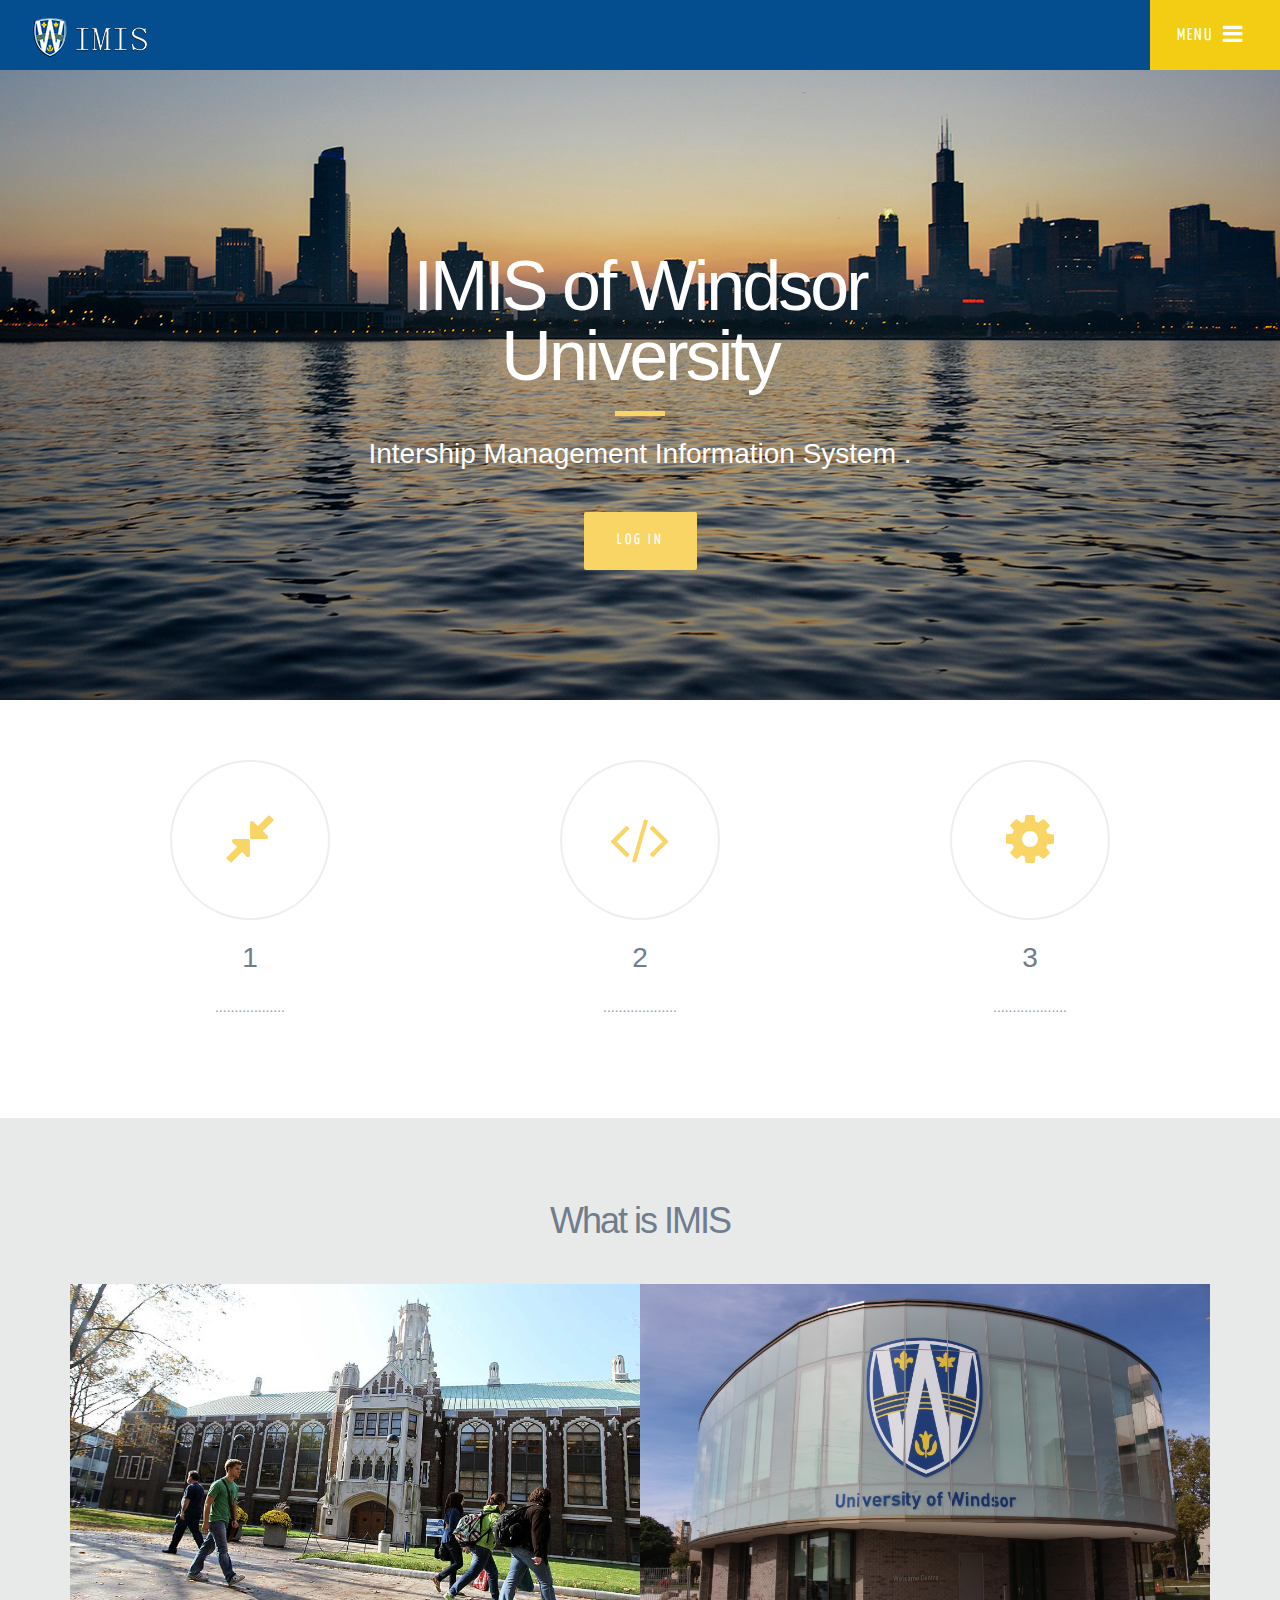
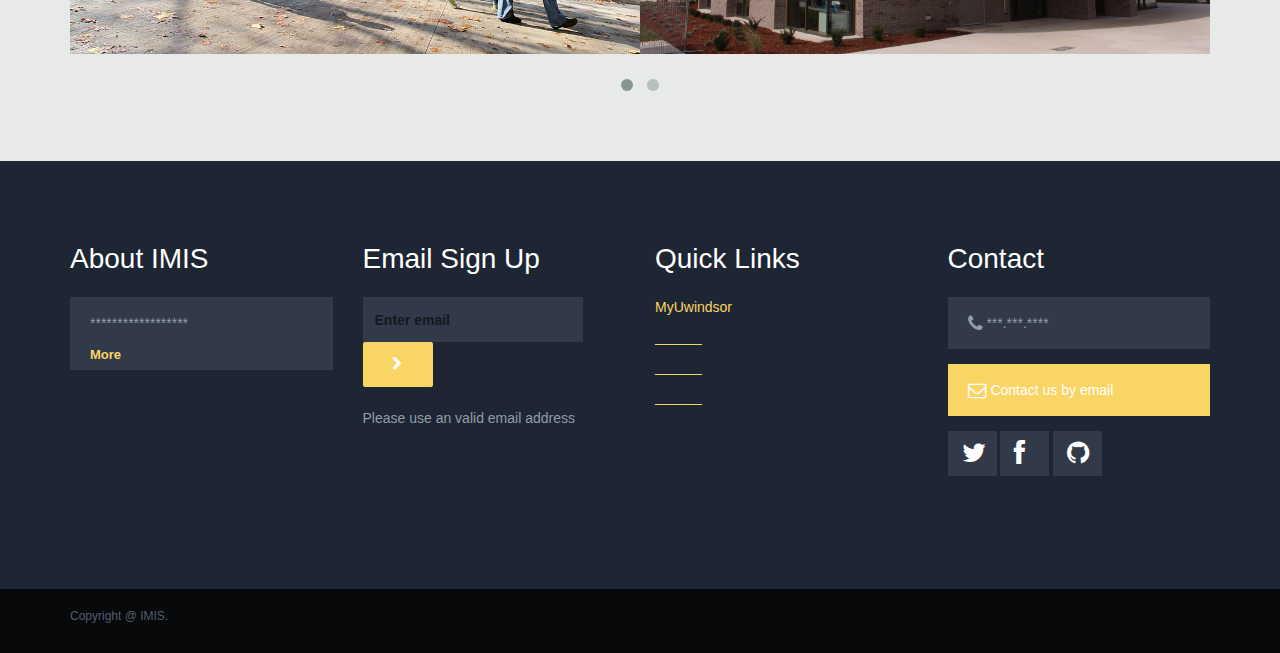
<file: index.html>
<!DOCTYPE html>
<html lang="en"><head>
  <meta charset="utf-8">
  <title>IMIS | Designed By Fe & Se</title>

  <meta name="keywords" content="flat bootstrap, bootstrap themes, HTML themes, CSS3 animation, creative responsive websites, illustration bootstrap design, blue responsive themes, mobile menu website, slide bootstrap navigation, apple inspired theme, mobile website theme">
  <meta name="description" content="">
  <meta name="viewport" content="width=device-width">
  
  <meta property="og:title" content="">
  <meta property="og:type" content="website">
  <meta property="og:url" content="">
  <meta property="og:site_name" content="">
  <meta property="og:description" content="">

  <!-- Styles -->
  <link rel="stylesheet" href="css/font-awesome.min.css">
  <link rel="stylesheet" href="css/animate.css">
  <link rel="stylesheet" href="css/owl.carousel.css">
  <link href='http://fonts.googleapis.com/css?family=Yanone+Kaffeesatz:400,200,300,700' rel='stylesheet' type='text/css'>
  

  <link rel="stylesheet" href="css/bootstrap.min.css">
  <link rel="stylesheet" href="css/main.css">
  <link rel="stylesheet" href="css/colors/yellow.css">
  <link rel="stylesheet" href="css/custom-styles.css">

  <script src="js/modernizr-2.6.2-respond-1.1.0.min.js"></script>

  <!-- Fav and touch icons -->
  <link rel="apple-touch-icon-precomposed" sizes="144x144" href="/apple-touch-icon-144-precomposed.png">
  <link rel="apple-touch-icon-precomposed" sizes="114x114" href="/apple-touch-icon-114-precomposed.png">
  <link rel="apple-touch-icon-precomposed" sizes="72x72" href="/apple-touch-icon-72-precomposed.png">
  <link rel="apple-touch-icon-precomposed" href="/apple-touch-icon-57-precomposed.png">
  <link rel="shortcut icon" href="/uof.ico">
</head>

<body>
  
      <nav>
        <ul class="list-unstyled main-menu">
          
          <!--Include your navigation here-->
          <li class="text-right"><a href="#" id="nav-close">X</a></li>
          <li><a href="about.html">About <span class="icon"></span></a></li>
          <li><a href="login.html">Log In <span class="icon"></span></a></li>
          <li><a href="signup.html">Sign Up <span class="icon"></span></a></li>
          <li><a href="services.html">Services <span class="icon"></span></a></li>
          <li><a href="portfolio.html">Portfolio <span class="icon"></span></a></li>
          <li><a href="contact.php">Contact <span class="icon"></span></a></li>
        </ul>
      </nav>
          
    <div class="navbar navbar-inverse navbar-fixed-top">      
        
        <!--Include your brand here-->
        <a class="navbar-brand" href="index.html"><img src="img/uof.png" class="img-responsive" alt="Logo"></a>
        <div class="navbar-header pull-right">
          <a id="nav-expander" class="nav-expander fixed">
            MENU &nbsp;<i class="fa fa-bars fa-lg white"></i>
          </a>
        </div>
    </div>
    
    
    <!--Header-->
    <section id="header">
      <div class="container">
        <div class="row header-info margin-20">
          <div class="col-sm-6 col-sm-offset-3 text-center animated fadeIn">
            <h1>IMIS of Windsor University</h1>
            <hr>
            <h3 class="white">Intership Management Information System .</h3>
          </div>
        </div>
        
        <div class="row animated fadeInUpBig">
          <div class="col-sm-6 col-sm-offset-3 text-center">
          <a href="login.html" class="btn btn-primary btn-lg">Log In</a>
          </div>
        </div>
      </div>
    </section>
    
    <!--Main-->
    <section id="main" class="white-bg">
      <div class="container">
        <div class="row text-center">
          
          <!--Section-->
          <a class="col-link" href="#">
          <div class="col-sm-4 margin-30 animated fadeIn delay1">
            <i class="fa fa-compress fa-4x home-icons"></i>
            <h3>1</h3>
            <p>..................</p>
          </div>
          </a>
          
          <!--Section-->
          <a class="col-link" href="#">
          <div class="col-sm-4 margin-30 animated fadeIn delay2">
            <i class="fa fa-code fa-4x home-icons"></i>
            <h3>2</h3>
            <p>...................</p>
          </div>
          </a>
          
          <!--Section-->
          <a class="col-link" href="#">          
          <div class="col-sm-4 margin-30 animated fadeIn delay3">
            <i class="fa fa-gear fa-4x home-icons"></i>
            <h3>3</h3>
            <p>...................</p>
          </div>
          </a>
          
        </div>
      </div>
    </section>
    
    <!--Latest Work-->
    <section id="What is IMIS" class="gray-bg">
      <div class="container">
        <div class="row margin-30">
          <div class="col-sm-12 text-center">
            <h2>What is IMIS</h2>
          </div>
        </div>
        
        <div class="row">
          <div class="col-sm-12">
          
            <div id="work-carousel" class="owl-carousel">
        
              <!--Project-->
              <div class="thumbs">
                <img src="img/portfolio1.jpg" class="img-responsive" alt="Image Title">
        					<a href="portfolio.html">
        						<span class="title">
        							<span>IMIS<br />
        							<i class="fa fa-minus white"></i>
        							<span class="project-info"> ...................</span>
        							</span>
        						</span>	
        					</a>
              </div>
              
              <!--Project-->
              <div class="thumbs">
                <img src="img/portfolio2.jpg" class="img-responsive" alt="Image Title">
        					<a href="portfolio.html">
        						<span class="title">
        							<span>IMIS<br />
        							<i class="fa fa-minus white"></i>
        							<span class="project-info">........................</span>
        							</span>
        						</span>	
        					</a>
              </div>
              
              <!--Project-->
              <div class="thumbs">
                <img src="img/portfolio3.jpg" class="img-responsive" alt="Image Title">
        					<a href="portfolio.html">
        						<span class="title">
        							<span>IMIS<br />
        							<i class="fa fa-minus white"></i>
        							<span class="project-info">.........................</span>
        							</span>
        						</span>	
        					</a>
              </div>
              
              <!--Project-->
              <div class="thumbs">
                <img src="img/portfolio4.jpg" class="img-responsive" alt="Image Title">
        					<a href="portfolio.html">
        						<span class="title">
        							<span>IMIS<br />
        							<i class="fa fa-minus white"></i>
        							<span class="project-info">.......................</span>
        							</span>
        						</span>	
        					</a>
              </div>
              
            </div>
            
          </div><!--End Col 12-->
        </div><!--End Row-->
      </div>
    </section>

    
    

    <!--Bottom-->
    <section id="bottom">
      <div class="container">
        <div class="row">

          <!--Section 1-->
          <div class="col-sm-3 margin-40">
            <h3>About IMIS</h3>
            <div class="gray-box">
              <p>******************</p>
              <a class="more" href="#">More</a>
            </div>
          </div>

          <!--Section 2-->
          <div class="col-sm-3 margin-40">
            <h3>Email Sign Up</h3>
            <form class="form-inline" role="form" id="email-signup">
              <div class="form-group">
                <input type="email" class="form-control" id="inputEmail" placeholder="Enter email">
              </div>
              <button type="submit" class="btn btn-primary btn-sm"><i class="fa fa-chevron-right fa-lg"></i></button>
            </form>
            <p>Please use an valid email address</p>
          </div>

          <!--Section 3-->
          <div class="col-sm-3 margin-40">
            <h3>Quick Links</h3>
            <ul class="list-unstyled bottom-links">
              <li><a href="https://my.uwindsor.ca/">MyUwindsor</a></li>
              <li><a href="#">______</a></li>
              <li><a href="#">______</a></li>
              <li><a href="#">______</a></li>
            </ul>
          </div>

          <!--Section 4-->
          <div class="col-sm-3 margin-40">
            <h3>Contact</h3>
            <div class="gray-box">
              <p><i class="fa fa-phone fa-lg"></i> ***.***.****</p>
            </div>
            <div class="color-box">
              <p><a href="mailto:federica0823@gmail.com"><i class="fa fa-envelope-o fa-lg"></i> Contact us by email</a></p>
            </div>
            <ul class="list-inline social-icons">
              <li><a href="https://twitter.com/UWindsor"><i class="fa fa-twitter"></i></a></li>
              <li><a href="https://www.facebook.com/UWindsor/"><i class="fa fa-facebook"></i></a></li>
              <li><a href="#"><i class="fa fa-github"></i></a></li>
            </ul>

          </div>

        </div>
      </div>
    </section>


      <!--Footer-->
      <section id="footer">
        <div class="container">
          <div class="row">
            <div class="col-sm-6">
              <p class="copyright">Copyright @ IMIS.</p>
            </div>
          </div>
        </div>
      </section>
   
      
    
    <!-- Javascript
    ================================================== -->
    <!-- Placed at the end of the document so the pages load faster -->
    <script src="//ajax.googleapis.com/ajax/libs/jquery/1.10.1/jquery.min.js"></script>
    <script>window.jQuery || document.write('<script src="js/jquery-1.10.1.min.js"><\/script>')</script>
    <script src="js/bootstrap.min.js"></script>
    <script src="js/jquery.navgoco.js"></script>
    <script src="js/jquery.backstretch.js"></script>
    <script src="js/owl.carousel.min.js"></script>
    <script src="js/main.js"></script>
    
    <script>
    //Backstretch
    $(document).ready(function() {   
    $.backstretch([
          "img/header1.jpg",
          "img/header2.PNG"
          
          ], {
            fade: 400,
            duration: 5000
        });
    });
    </script>
    
    <script>
    //Home Work Carousel
    	var owl = $("#work-carousel");

    	owl.owlCarousel({
      items : 2, //10 items above 1000px browser width
      itemsDesktop : [1000,2], //5 items between 1000px and 901px
      itemsDesktopSmall : [900,2], // betweem 900px and 601px
      itemsTablet: [600,1], //2 items between 600 and 0
      itemsMobile : [0,1], // itemsMobile disabled - inherit from itemsTablet option
      navigation : false,
      pagination : true,
      autoHeight : true
      });
      
    </script>
        
    
   
    </body>
</html>
</file>
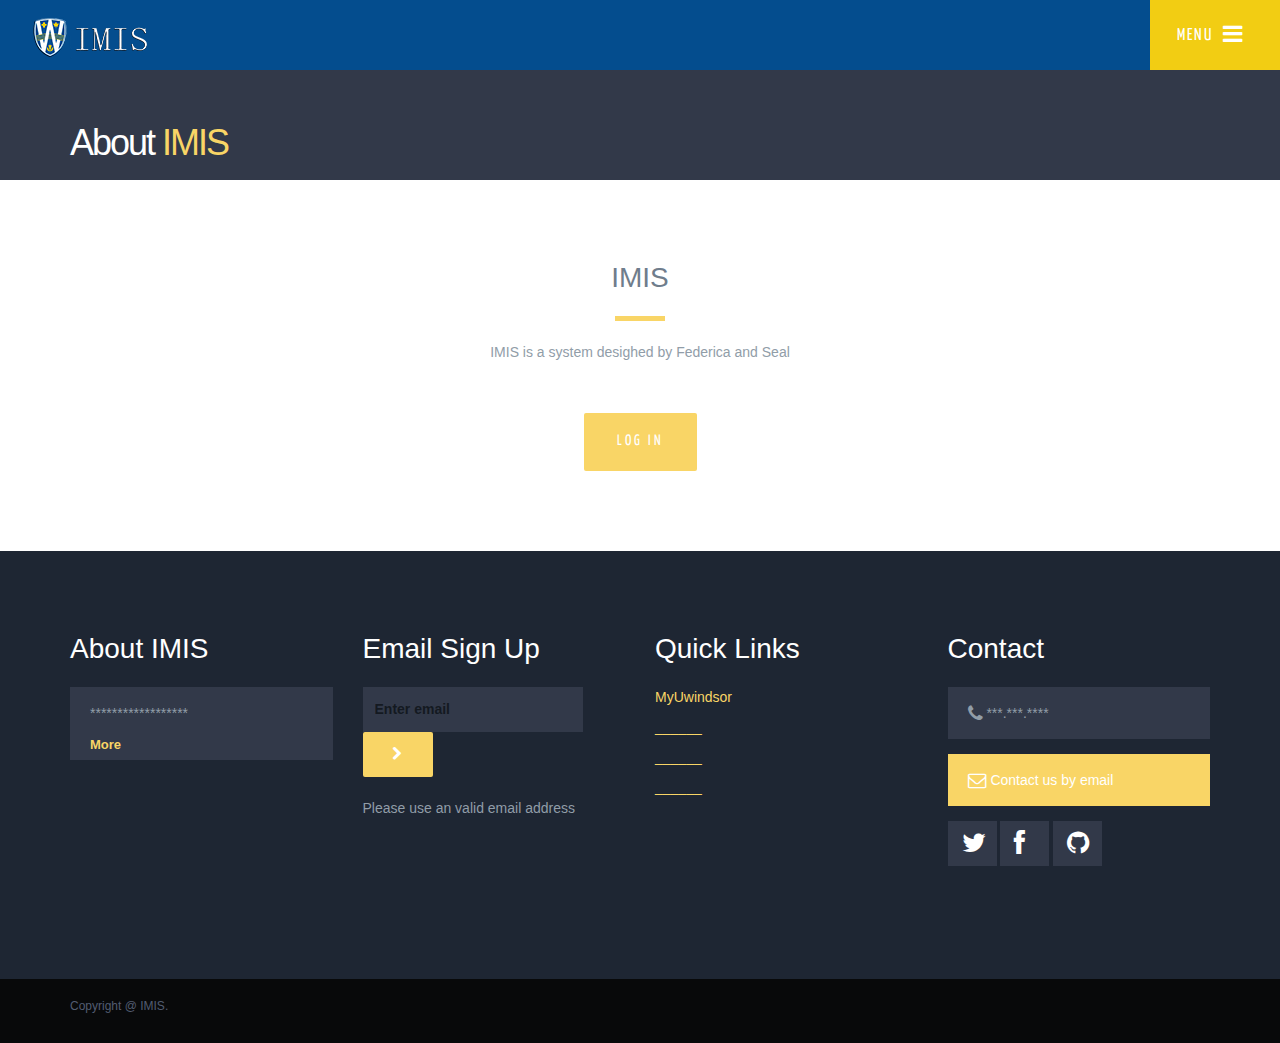
<file: about.html>
<!DOCTYPE html>
<html lang="en"><head>
  <meta charset="utf-8">
  <title>IMIS | Designed By Fe & Se</title>
  <meta name="keywords" content="flat bootstrap, bootstrap themes, HTML themes, CSS3 animation, creative responsive websites, illustration bootstrap design, blue responsive themes, mobile menu website, slide bootstrap navigation, apple inspired theme, mobile website theme">
  <meta name="description" content="">
  <meta name="viewport" content="width=device-width">
  
  <meta property="og:title" content="">
  <meta property="og:type" content="website">
  <meta property="og:url" content="">
  <meta property="og:site_name" content="">
  <meta property="og:description" content="">

  <!-- Styles -->
  <link rel="stylesheet" href="css/font-awesome.min.css">
  <link rel="stylesheet" href="css/animate.css">
  <link href='http://fonts.googleapis.com/css?family=Yanone+Kaffeesatz:400,200,300,700' rel='stylesheet' type='text/css'>
  

  <link rel="stylesheet" href="css/bootstrap.min.css">
  <link rel="stylesheet" href="css/main.css">
  <link rel="stylesheet" href="css/colors/yellow.css">
  <link rel="stylesheet" href="css/custom-styles.css">

  <script src="js/modernizr-2.6.2-respond-1.1.0.min.js"></script>

  <!-- Fav and touch icons -->
  <link rel="apple-touch-icon-precomposed" sizes="144x144" href="/apple-touch-icon-144-precomposed.png">
  <link rel="apple-touch-icon-precomposed" sizes="114x114" href="/apple-touch-icon-114-precomposed.png">
  <link rel="apple-touch-icon-precomposed" sizes="72x72" href="/apple-touch-icon-72-precomposed.png">
  <link rel="apple-touch-icon-precomposed" href="/apple-touch-icon-57-precomposed.png">
  <link rel="shortcut icon" href="/favicon.ico">
</head>

<body>
  
      <nav>
        <ul class="list-unstyled main-menu">
          
          <!--Include your navigation here-->
          <li class="text-right"><a href="#" id="nav-close">X</a></li>
          <li><a href="about.html">About <span class="icon"></span></a></li>
          <li><a href="login.html">Log In <span class="icon"></span></a></li>
          <li><a href="signup.html">Sign Up <span class="icon"></span></a></li>
          <li><a href="services.html">Services <span class="icon"></span></a></li>
          <li><a href="portfolio.html">Portfolio <span class="icon"></span></a></li>
          <li><a href="contact.php">Contact <span class="icon"></span></a></li>
        </ul>
      </nav>
          
    <div class="navbar navbar-inverse navbar-fixed-top">      
        
        <!--Include your brand here-->
        <a class="navbar-brand" href="index.html"><img src="img/uof.png" class="img-responsive" alt="Logo"></a>
        <div class="navbar-header pull-right">
          <a id="nav-expander" class="nav-expander fixed">
            MENU &nbsp;<i class="fa fa-bars fa-lg white"></i>
          </a>
        </div>
    </div>
    
    
    <!--Header Title-->
    <section id="header-title">
      <div class="container">
        <div class="row animated fadeInUpBig">
          <div class="col-sm-12">
            <h2 class="white">About <span class="color">IMIS</span></h2>
          </div>
        </div>
      </div>
    </section>
    
    <!--Main-->
    <section id="main" class="white-bg">
      <div class="container">
        <div class="row text-center">
          
          <div class="col-sm-6 col-sm-offset-3 text-center">
            <h3>IMIS</h3>
            <hr>
            <p>IMIS is a system desighed by Federica and Seal</p>
            <br /><br />
            <a href="login.html" class="btn btn-primary btn-lg">Log in</a>
          </div>          
        </div>
      </div>
    </section>

    <!--Bottom-->
    <section id="bottom">
      <div class="container">
        <div class="row">
          
          <!--Section 1-->
          <div class="col-sm-3 margin-40">
            <h3>About IMIS</h3>
            <div class="gray-box">
              <p>******************</p>
              <a class="more" href="#">More</a>
            </div>
          </div>
          
          <!--Section 2-->
          <div class="col-sm-3 margin-40">
            <h3>Email Sign Up</h3>
            <form class="form-inline" role="form" id="email-signup">
              <div class="form-group">
                <input type="email" class="form-control" id="inputEmail" placeholder="Enter email">
              </div>
              <button type="submit" class="btn btn-primary btn-sm"><i class="fa fa-chevron-right fa-lg"></i></button>
            </form>
            <p>Please use an valid email address</p>
          </div>
          
          <!--Section 3-->
          <div class="col-sm-3 margin-40">
            <h3>Quick Links</h3>
            <ul class="list-unstyled bottom-links">
              <li><a href="https://my.uwindsor.ca/">MyUwindsor</a></li>
              <li><a href="#">______</a></li>
              <li><a href="#">______</a></li>
              <li><a href="#">______</a></li>
            </ul>
          </div>
          
          <!--Section 4-->
          <div class="col-sm-3 margin-40">
            <h3>Contact</h3>
            <div class="gray-box">
              <p><i class="fa fa-phone fa-lg"></i> ***.***.****</p>
            </div>
            <div class="color-box">
              <p><a href="mailto:federica0823@gmail.com"><i class="fa fa-envelope-o fa-lg"></i> Contact us by email</a></p>
            </div>
            <ul class="list-inline social-icons">
              <li><a href="https://twitter.com/UWindsor"><i class="fa fa-twitter"></i></a></li>
              <li><a href="https://www.facebook.com/UWindsor/"><i class="fa fa-facebook"></i></a></li>
              <li><a href="#"><i class="fa fa-github"></i></a></li>
            </ul>
            
          </div>
          
        </div>
      </div>
    </section>
    
    
    <!--Footer-->
    <section id="footer">
      <div class="container">
        <div class="row">
          <div class="col-sm-6">
            <p class="copyright">Copyright @ IMIS.</p>
          </div>
        </div>
      </div>
    </section>

   
      
    
    <!-- Javascript
    ================================================== -->
    <!-- Placed at the end of the document so the pages load faster -->
    <script src="//ajax.googleapis.com/ajax/libs/jquery/1.10.1/jquery.min.js"></script>
    <script>window.jQuery || document.write('<script src="js/jquery-1.10.1.min.js"><\/script>')</script>
    <script src="js/bootstrap.min.js"></script>
    <script src="js/jquery.navgoco.js"></script>
    <script src="js/main.js"></script>
    
    <script>
        function toggleChevron(e) {
          $(e.target)
              .prev('.panel-heading')
              .find("i.fa")
              .toggleClass('fa-chevron-down fa-chevron-right');
      }
      $('#accordion').on('hidden.bs.collapse', toggleChevron);
      $('#accordion').on('shown.bs.collapse', toggleChevron); 
    </script>
    
    
   
    </body>
</html>
</file>
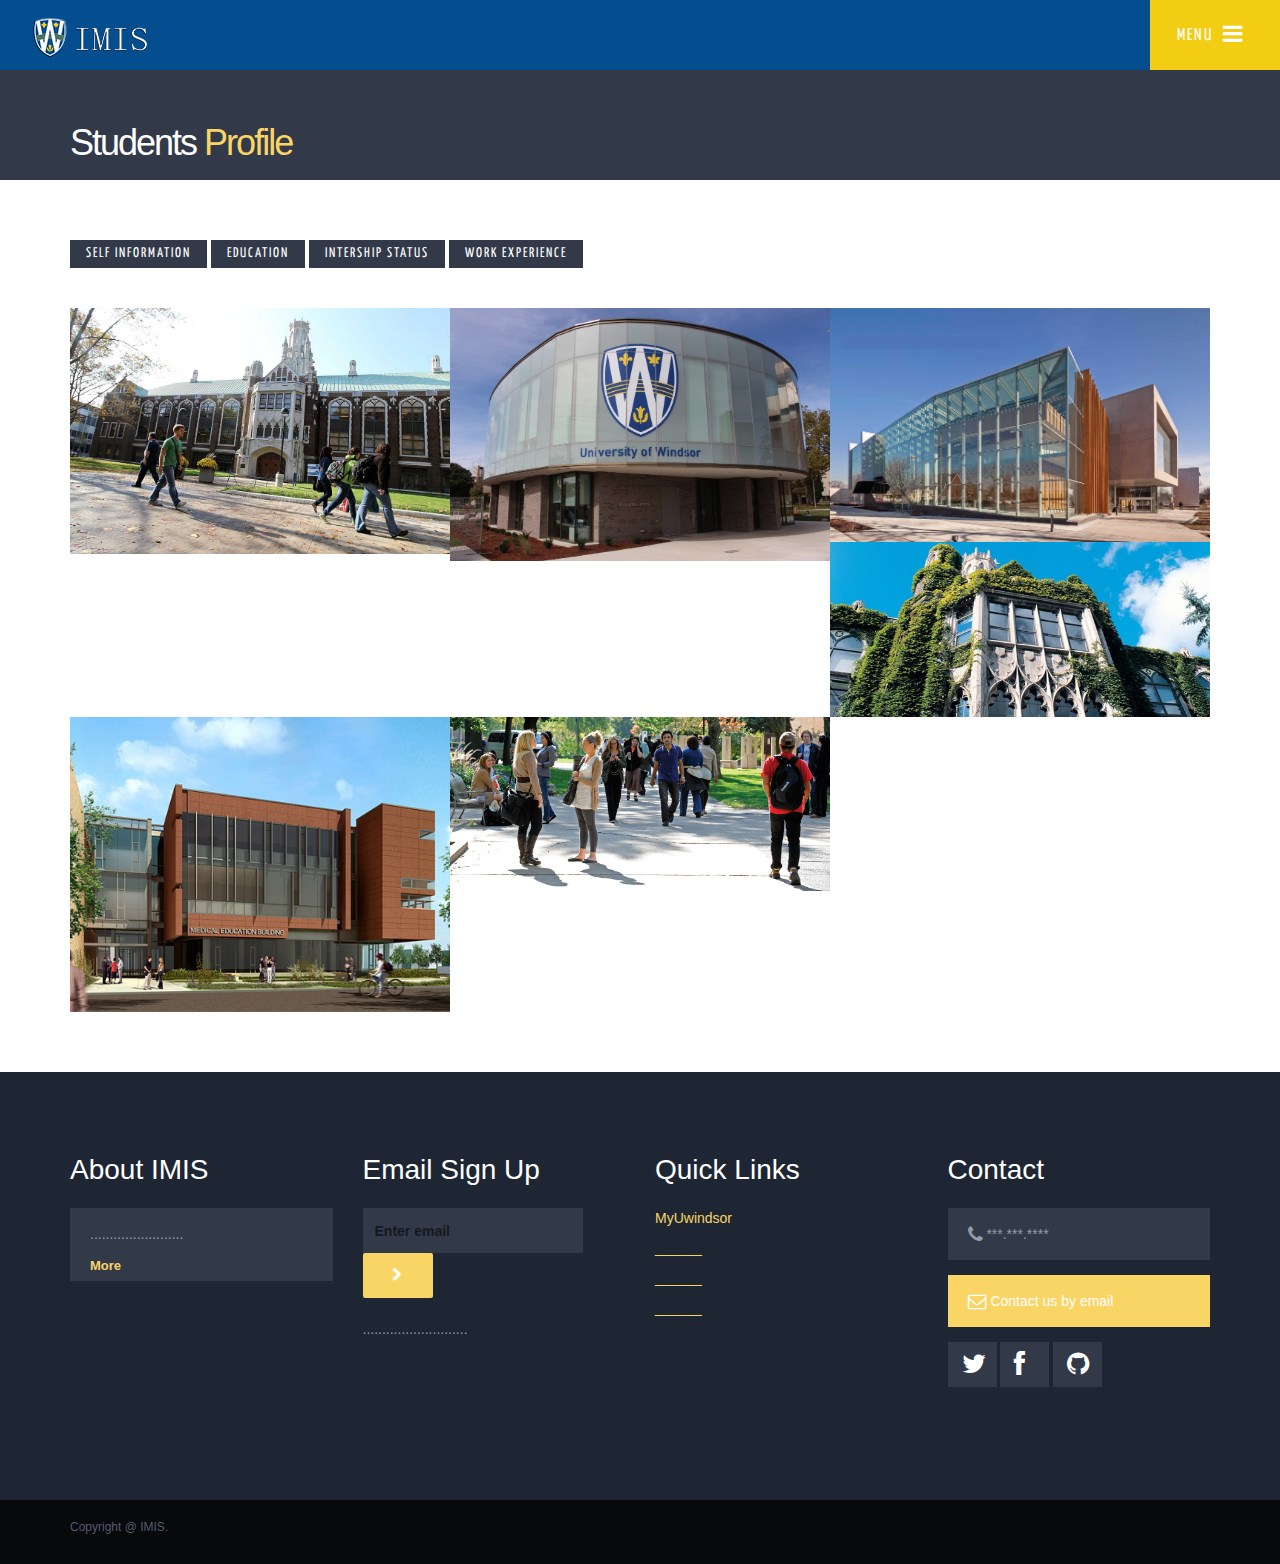
<file: portfolio.html>
<!DOCTYPE html>
<html lang="en"><head>
  <meta charset="utf-8">
  <title>IMIS | Designed By Fe & Se</title>
  <meta name="keywords" content="flat bootstrap, bootstrap themes, HTML themes, CSS3 animation, creative responsive websites, illustration bootstrap design, blue responsive themes, mobile menu website, slide bootstrap navigation, apple inspired theme, mobile website theme">
  <meta name="description" content="">
  <meta name="viewport" content="width=device-width">
  
  <meta property="og:title" content="">
  <meta property="og:type" content="website">
  <meta property="og:url" content="">
  <meta property="og:site_name" content="">
  <meta property="og:description" content="">

  <!-- Styles -->
  <link rel="stylesheet" href="css/font-awesome.min.css">
  <link rel="stylesheet" href="css/animate.css">
  <link href='http://fonts.googleapis.com/css?family=Yanone+Kaffeesatz:400,200,300,700' rel='stylesheet' type='text/css'>
  

  <link rel="stylesheet" href="css/bootstrap.min.css">
  <link rel="stylesheet" href="css/main.css">
  <link rel="stylesheet" href="css/colors/yellow.css">
  <link rel="stylesheet" href="css/custom-styles.css">

  <script src="js/modernizr-2.6.2-respond-1.1.0.min.js"></script>

  <!-- Fav and touch icons -->
  <link rel="apple-touch-icon-precomposed" sizes="144x144" href="/apple-touch-icon-144-precomposed.png">
  <link rel="apple-touch-icon-precomposed" sizes="114x114" href="/apple-touch-icon-114-precomposed.png">
  <link rel="apple-touch-icon-precomposed" sizes="72x72" href="/apple-touch-icon-72-precomposed.png">
  <link rel="apple-touch-icon-precomposed" href="/apple-touch-icon-57-precomposed.png">
  <link rel="shortcut icon" href="/favicon.ico">
</head>

<body>
  
      <nav>
        <ul class="list-unstyled main-menu">
          
          <!--Include your navigation here-->
          <li class="text-right"><a href="#" id="nav-close">X</a></li>
            <li><a href="about.html">About <span class="icon"></span></a></li>
            <li><a href="login.html">Log In <span class="icon"></span></a></li>
            <li><a href="signup.html">Sign Up <span class="icon"></span></a></li>
            <li><a href="services.html">Services <span class="icon"></span></a></li>
            <li><a href="portfolio.html">Portfolio <span class="icon"></span></a></li>
            <li><a href="contact.php">Contact <span class="icon"></span></a></li>
        </ul>
      </nav>
          
    <div class="navbar navbar-inverse navbar-fixed-top">      
        
        <!--Include your brand here-->
        <a class="navbar-brand" href="index.html"><img src="img/uof.png" class="img-responsive" alt="Logo"></a>
        <div class="navbar-header pull-right">
          <a id="nav-expander" class="nav-expander fixed">
            MENU &nbsp;<i class="fa fa-bars fa-lg white"></i>
          </a>
        </div>
    </div>
    
    
    <!--Header Title-->
    <section id="header-title">
      <div class="container">
        <div class="row animated fadeInUpBig">
          <div class="col-sm-12">
            <h2 class="white">Students <span class="color">Profile</span></h2>
          </div>
        </div>
      </div>
    </section>
    
    <!--Main-->
    <section id="main" class="white-bg">
      <div class="container">
        
        <div class="row margin-20 animated fadeInLeft delay2">
          <div class="col-sm-12">
            <ul class="list-inline filter">
              <li><a href="#" data-toggle="portfilter" data-target="self information">Self information</a></li>
              <li><a href="#" data-toggle="portfilter" data-target="education">Education</a></li>
              <li><a href="#" data-toggle="portfilter" data-target="intership status">Intership status</a></li>
              <li><a href="#" data-toggle="portfilter" data-target="work experience">Work experience</a></li>
            </ul>
          </div>
        </div>

        
        <div class="row">
          <div class="col-sm-12">
            <ul class="list-unstyled">
              
              <!--Project-->
              <li class="col-sm-6 col-md-4 thumbs" data-tag="self information">
                <img src="img/portfolio1.jpg" class="img-responsive" alt="Image Title">
        					<a href="portfolio-item.html">
        						<span class="title">
        							<span>Project Title<br />
        							<i class="fa fa-minus white"></i>
        							<span class="project-info">.......</span>
        							</span>
        						</span>	
        					</a>
              </li>
              
              <!--Project-->
              <li class="col-sm-6 col-md-4 thumbs" data-tag="education">
                <img src="img/portfolio2.jpg" class="img-responsive" alt="Image Title">
        					<a href="portfolio-item.html">
        						<span class="title">
        							<span>Project Title<br />
        							<i class="fa fa-minus white"></i>
        							<span class="project-info">......</span>
        							</span>
        						</span>	
        					</a>
              </li>
              
              <!--Project-->
              <li class="col-sm-6 col-md-4 thumbs" data-tag="intership status">
                <img src="img/portfolio3.jpg" class="img-responsive" alt="Image Title">
        					<a href="portfolio-item.html">
        						<span class="title">
        							<span>Project Title<br />
        							<i class="fa fa-minus white"></i>
        							<span class="project-info">......</span>
        							</span>
        						</span>	
        					</a>
              </li>
              
              <!--Project-->
              <li class="col-sm-6 col-md-4 thumbs" data-tag="work experience">
                <img src="img/portfolio4.jpg" class="img-responsive" alt="Image Title">
        					<a href="portfolio-item.html">
        						<span class="title">
        							<span>Project Title<br />
        							<i class="fa fa-minus white"></i>
        							<span class="project-info">......</span>
        							</span>
        						</span>	
        					</a>
              </li>
              
              <!--Project-->
              <li class="col-sm-6 col-md-4 thumbs" data-tag="intership status">
                <img src="img/portfolio5.jpg" class="img-responsive" alt="Image Title">
        					<a href="portfolio-item.html">
        						<span class="title">
        							<span>Project Title<br />
        							<i class="fa fa-minus white"></i>
        							<span class="project-info">......</span>
        							</span>
        						</span>	
        					</a>
              </li>
              
              <!--Project-->
              <li class="col-sm-6 col-md-4 thumbs" data-tag="work experience">
                <img src="img/portfolio6.jpg" class="img-responsive" alt="Image Title">
        					<a href="portfolio-item.html">
        						<span class="title">
        							<span>Project Title<br />
        							<i class="fa fa-minus white"></i>
        							<span class="project-info">......</span>
        							</span>
        						</span>	
        					</a>
              </li>
  
              
            </ul> 
          </div><!--End Col12-->        
        </div>
      </div>
    </section>
        
    
    <!--Bottom-->
    <section id="bottom">
      <div class="container">
        <div class="row">

          <!--Section 1-->
          <div class="col-sm-3 margin-40">
            <h3>About IMIS</h3>
            <div class="gray-box">
              <p>........................</p>
              <a class="more" href="#">More</a>
            </div>
          </div>

          <!--Section 2-->
          <div class="col-sm-3 margin-40">
            <h3>Email Sign Up</h3>
            <form class="form-inline" role="form" id="email-signup">
              <div class="form-group">
                <input type="email" class="form-control" id="inputEmail" placeholder="Enter email">
              </div>
              <button type="submit" class="btn btn-primary btn-sm"><i class="fa fa-chevron-right fa-lg"></i></button>
            </form>
            <p>...........................</p>
          </div>

          <!--Section 3-->
            <div class="col-sm-3 margin-40">
                <h3>Quick Links</h3>
                <ul class="list-unstyled bottom-links">
                    <li><a href="https://my.uwindsor.ca/">MyUwindsor</a></li>
                    <li><a href="#">______</a></li>
                    <li><a href="#">______</a></li>
                    <li><a href="#">______</a></li>
                </ul>
            </div>

          <!--Section 4-->
            <div class="col-sm-3 margin-40">
                <h3>Contact</h3>
                <div class="gray-box">
                    <p><i class="fa fa-phone fa-lg"></i> ***.***.****</p>
                </div>
                <div class="color-box">
                    <p><a href="mailto:federica0823@gmail.com"><i class="fa fa-envelope-o fa-lg"></i> Contact us by email</a></p>
                </div>
                <ul class="list-inline social-icons">
                    <li><a href="https://twitter.com/UWindsor"><i class="fa fa-twitter"></i></a></li>
                    <li><a href="https://www.facebook.com/UWindsor/"><i class="fa fa-facebook"></i></a></li>
                    <li><a href="#"><i class="fa fa-github"></i></a></li>
                </ul>

            </div>

        </div>
      </div>
    </section>


      <!--Footer-->
      <section id="footer">
          <div class="container">
              <div class="row">
                  <div class="col-sm-6">
                      <p class="copyright">Copyright @ IMIS.</p>
                  </div>
              </div>
          </div>
      </section>

   
      
    
    <!-- Javascript
    ================================================== -->
    <!-- Placed at the end of the document so the pages load faster -->
    <script src="//ajax.googleapis.com/ajax/libs/jquery/1.10.1/jquery.min.js"></script>
    <script>window.jQuery || document.write('<script src="js/jquery-1.10.1.min.js"><\/script>')</script>
    <script src="js/bootstrap.min.js"></script>
    <script src="js/jquery.navgoco.js"></script>
    <script src="js/bootstrap-portfilter.js"></script>
    <script src="js/main.js"></script>
        
   
    </body>
</html>
</file>
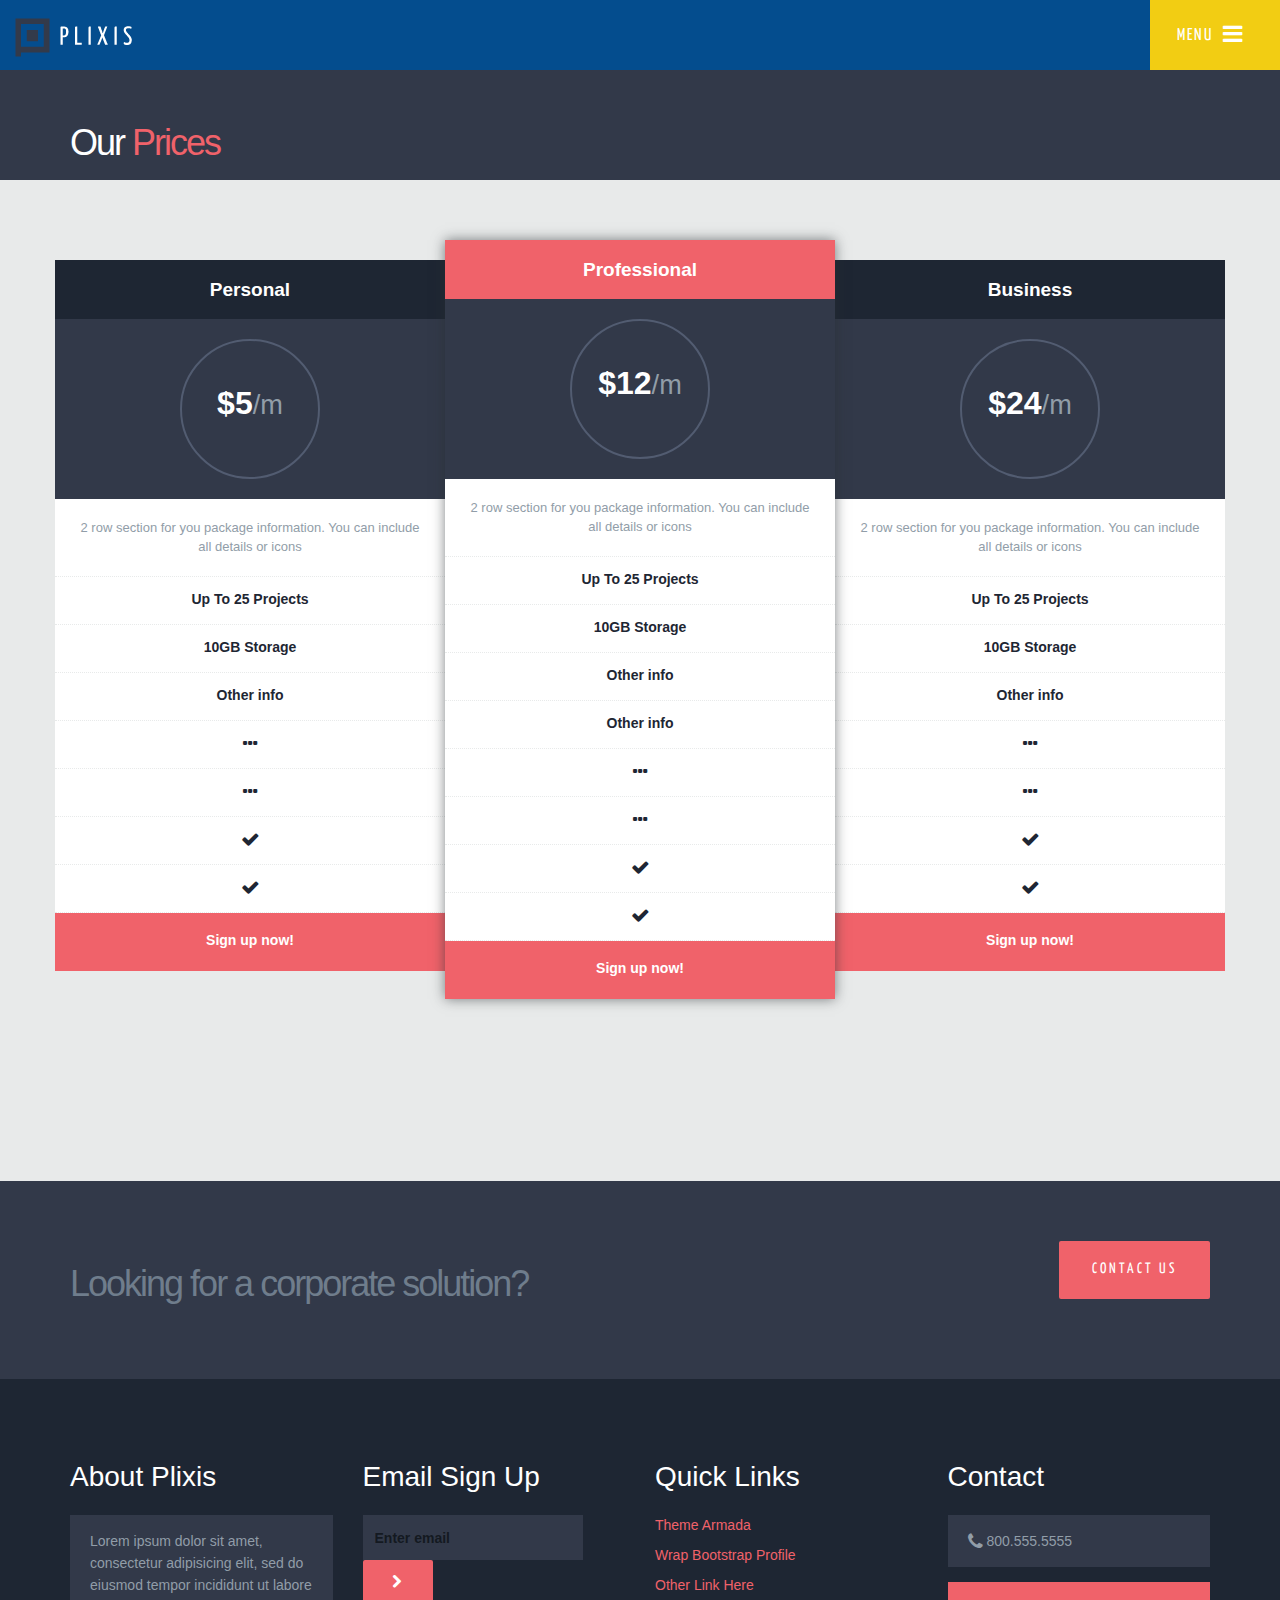
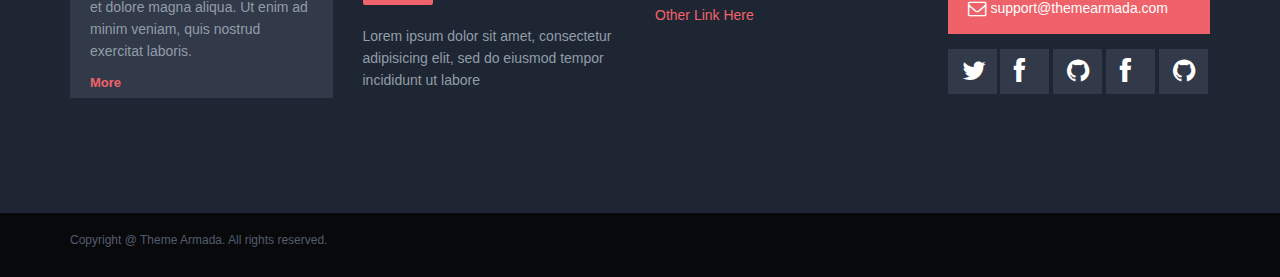
<file: pricing.html>
<!DOCTYPE html>
<html lang="en"><head>
  <meta charset="utf-8">
  <title>Plixis | Designed By Theme Armada</title>
  <meta name="keywords" content="flat bootstrap, bootstrap themes, HTML themes, CSS3 animation, creative responsive websites, illustration bootstrap design, blue responsive themes, mobile menu website, slide bootstrap navigation, apple inspired theme, mobile website theme">
  <meta name="description" content="">
  <meta name="viewport" content="width=device-width">
  
  <meta property="og:title" content="">
  <meta property="og:type" content="website">
  <meta property="og:url" content="">
  <meta property="og:site_name" content="">
  <meta property="og:description" content="">

  <!-- Styles -->
  <link rel="stylesheet" href="css/font-awesome.min.css">
  <link rel="stylesheet" href="css/animate.css">
  <link href='http://fonts.googleapis.com/css?family=Yanone+Kaffeesatz:400,200,300,700' rel='stylesheet' type='text/css'>
  

  <link rel="stylesheet" href="css/bootstrap.min.css">
  <link rel="stylesheet" href="css/main.css">
  <link rel="stylesheet" href="css/colors/red.css">
  <link rel="stylesheet" href="css/custom-styles.css">

  <script src="js/modernizr-2.6.2-respond-1.1.0.min.js"></script>

  <!-- Fav and touch icons -->
  <link rel="apple-touch-icon-precomposed" sizes="144x144" href="/apple-touch-icon-144-precomposed.png">
  <link rel="apple-touch-icon-precomposed" sizes="114x114" href="/apple-touch-icon-114-precomposed.png">
  <link rel="apple-touch-icon-precomposed" sizes="72x72" href="/apple-touch-icon-72-precomposed.png">
  <link rel="apple-touch-icon-precomposed" href="/apple-touch-icon-57-precomposed.png">
  <link rel="shortcut icon" href="/favicon.ico">
</head>

<body>
  
      <nav>
        <ul class="list-unstyled main-menu">
          
          <!--Include your navigation here-->
          <li class="text-right"><a href="#" id="nav-close">X</a></li>
          <li><a href="about.html">About <span class="icon"></span></a></li>
          <li><a href="features.html">Features <span class="icon"></span></a></li>
          <li><a href="services.html">Services <span class="icon"></span></a></li>
          <li><a href="portfolio.html">Portfolio <span class="icon"></span></a></li>
          <li><a href="#">Pages</a>
            <ul class="list-unstyled">
                <li class="sub-nav"><a href="blog-item.html">Blog Article <span class="icon"></span></a></li>
                <li class="sub-nav"><a href="blog-sidebar.html">Blog Sidebar <span class="icon"></span></a></li>
                <li class="sub-nav"><a href="team.html">Team <span class="icon"></span></a></li>
                <li class="sub-nav"><a href="pricing.html">Pricing Charts <span class="icon"></span></a></li>
                <li class="sub-nav"><a href="portfolio-item.html">Portfolio Item <span class="icon"></span></a></li>
                <li class="sub-nav"><a href="login.html">Log In <span class="icon"></span></a></li>
                <li class="sub-nav"><a href="signup.html">Sign Up <span class="icon"></span></a></li>
            </ul>
          </li>
          <li><a href="blog.html">Blog <span class="icon"></span></a></li>
          <li><a href="contact.php">Contact <span class="icon"></span></a></li>
        </ul>
      </nav>
          
    <div class="navbar navbar-inverse navbar-fixed-top">      
        
        <!--Include your brand here-->
        <a class="navbar-brand" href="index.html"><img src="img/logo.png" class="img-responsive" alt="Logo"></a>
        <div class="navbar-header pull-right">
          <a id="nav-expander" class="nav-expander fixed">
            MENU &nbsp;<i class="fa fa-bars fa-lg white"></i>
          </a>
        </div>
    </div>
    
    
    <!--Header Title-->
    <section id="header-title">
      <div class="container">
        <div class="row animated fadeInUpBig">
          <div class="col-sm-12">
            <h2 class="white">Our <span class="color">Prices</span></h2>
          </div>
        </div>
      </div>
    </section>
    
    <!--Main-->
    <section id="main" class="gray-bg">
      <div class="container">
        <div class="row margin-100">
        
          <div class="col-sm-4 pricing-container">
            <br />
            <ul class="list-unstyled pricing-table text-center">
    					<li class="headline"><h5 class="white">Personal</h5></li>
    					<li class="price"><div class="amount">$5<small>/m</small></div></li>
    					<li class="info">2 row section for you package information. You can include all details or icons</li>
    					<li class="features first">Up To 25 Projects</li>
    					<li class="features">10GB Storage</li>
    					<li class="features">Other info</li>
    					<li class="features"><i class="fa fa-ellipsis-h fa-lg"></i></li>
    					<li class="features"><i class="fa fa-ellipsis-h fa-lg"></i></li>
    					<li class="features"><i class="fa fa-check fa-lg"></i></li>
    					<li class="features"><i class="fa fa-check fa-lg"></i></li>
    					<li class="features last btn-primary"><a href="#">Sign up now!</a></li>
    				</ul>
          </div>
          
          <div class="col-sm-4 pricing-container">
            <ul class="list-unstyled pricing-table active text-center">
    					<li class="headline"><h5 class="white">Professional</h5></li>
    					<li class="price"><div class="amount">$12<small>/m</small></div></li>
    					<li class="info">2 row section for you package information. You can include all details or icons</li>
    					<li class="features first">Up To 25 Projects</li>
    					<li class="features">10GB Storage</li>
    					<li class="features">Other info</li>
    					<li class="features">Other info</li>
    					<li class="features"><i class="fa fa-ellipsis-h fa-lg"></i></li>
    					<li class="features"><i class="fa fa-ellipsis-h fa-lg"></i></li>
    					<li class="features"><i class="fa fa-check fa-lg"></i></li>
    					<li class="features"><i class="fa fa-check fa-lg"></i></li>
    					<li class="features last btn-primary"><a href="#">Sign up now!</a></li>
    				</ul>
          </div>
          
          <div class="col-sm-4 pricing-container">
            <br />
            <ul class="list-unstyled pricing-table text-center">
    					<li class="headline"><h5 class="white">Business</h5></li>
    					<li class="price"><div class="amount">$24<small>/m</small></div></li>
    					<li class="info">2 row section for you package information. You can include all details or icons</li>
    					<li class="features first">Up To 25 Projects</li>
    					<li class="features">10GB Storage</li>
    					<li class="features">Other info</li>
    					<li class="features"><i class="fa fa-ellipsis-h fa-lg"></i></li>
    					<li class="features"><i class="fa fa-ellipsis-h fa-lg"></i></li>
    					<li class="features"><i class="fa fa-check fa-lg"></i></li>
    					<li class="features"><i class="fa fa-check fa-lg"></i></li>
    					<li class="features last btn-primary"><a href="#">Sign up now!</a></li>
    				</ul>
          </div>
          
        </div>
      </div>
    </section>
    
        
    
    <!--Well-->
    <section class="dark-gray-bg">
      <div class="container">
        <div class="row">
          <div class="col-sm-8">
            <h2>Looking for a corporate solution?</h2>
          </div>
          
          <div class="col-sm-4 text-right">
            <a href="#" class="btn btn-primary btn-lg">Contact Us</a>
          </div>
        </div>        
      </div>
    </section>
        
    
    <!--Bottom-->
    <section id="bottom">
      <div class="container">
        <div class="row">
          
          <!--Section 1-->
          <div class="col-sm-3 margin-40">
            <h3>About Plixis</h3>
            <div class="gray-box">
              <p>Lorem ipsum dolor sit amet, consectetur adipisicing elit, sed do eiusmod tempor incididunt ut labore et dolore magna aliqua. Ut enim ad minim veniam, quis nostrud exercitat laboris.</p>
              <a class="more" href="#">More</a>
            </div>
          </div>
          
          <!--Section 2-->
          <div class="col-sm-3 margin-40">
            <h3>Email Sign Up</h3>
            <form class="form-inline" role="form" id="email-signup">
              <div class="form-group">
                <input type="email" class="form-control" id="inputEmail" placeholder="Enter email">
              </div>
              <button type="submit" class="btn btn-primary btn-sm"><i class="fa fa-chevron-right fa-lg"></i></button>
            </form>
            <p>Lorem ipsum dolor sit amet, consectetur adipisicing elit, sed do eiusmod tempor incididunt ut labore</p>
          </div>
          
          <!--Section 3-->
          <div class="col-sm-3 margin-40">
            <h3>Quick Links</h3>
            <ul class="list-unstyled bottom-links">
              <li><a href="http://www.themearmada.com">Theme Armada</a></li>
              <li><a href="http://wrapbootstrap.com/user/themearmada">Wrap Bootstrap Profile</a></li>
              <li><a href="#">Other Link Here</a></li>
              <li><a href="#">Other Link Here</a></li>
            </ul>
          </div>
          
          <!--Section 4-->
          <div class="col-sm-3 margin-40">
            <h3>Contact</h3>
            <div class="gray-box">
              <p><i class="fa fa-phone fa-lg"></i> 800.555.5555</p>
            </div>
            <div class="color-box">
              <p><a href="mailto:support@themearmada.com"><i class="fa fa-envelope-o fa-lg"></i> support@themearmada.com</a></p>
            </div>
            <ul class="list-inline social-icons">
              <li><a href="http://www.twitter.com/themearmada"><i class="fa fa-twitter"></i></a></li>
              <li><a href="#"><i class="fa fa-facebook"></i></a></li>
              <li><a href="#"><i class="fa fa-github"></i></a></li>
              <li><a href="#"><i class="fa fa-facebook"></i></a></li>
              <li><a href="#"><i class="fa fa-github"></i></a></li>
            </ul>
            
          </div>
          
        </div>
      </div>
    </section>
    
    
    <!--Footer-->
    <section id="footer">
      <div class="container">
        <div class="row">
          <div class="col-sm-6">
            <p class="copyright">Copyright @ Theme Armada. All rights reserved.</p>
          </div>
        </div>
      </div>
    </section>

   
      
    
    <!-- Javascript
    ================================================== -->
    <!-- Placed at the end of the document so the pages load faster -->
    <script src="//ajax.googleapis.com/ajax/libs/jquery/1.10.1/jquery.min.js"></script>
    <script>window.jQuery || document.write('<script src="js/jquery-1.10.1.min.js"><\/script>')</script>
    <script src="js/bootstrap.min.js"></script>
    <script src="js/jquery.navgoco.js"></script>
    <script src="js/main.js"></script>
    
         
    </body>
</html>
</file>
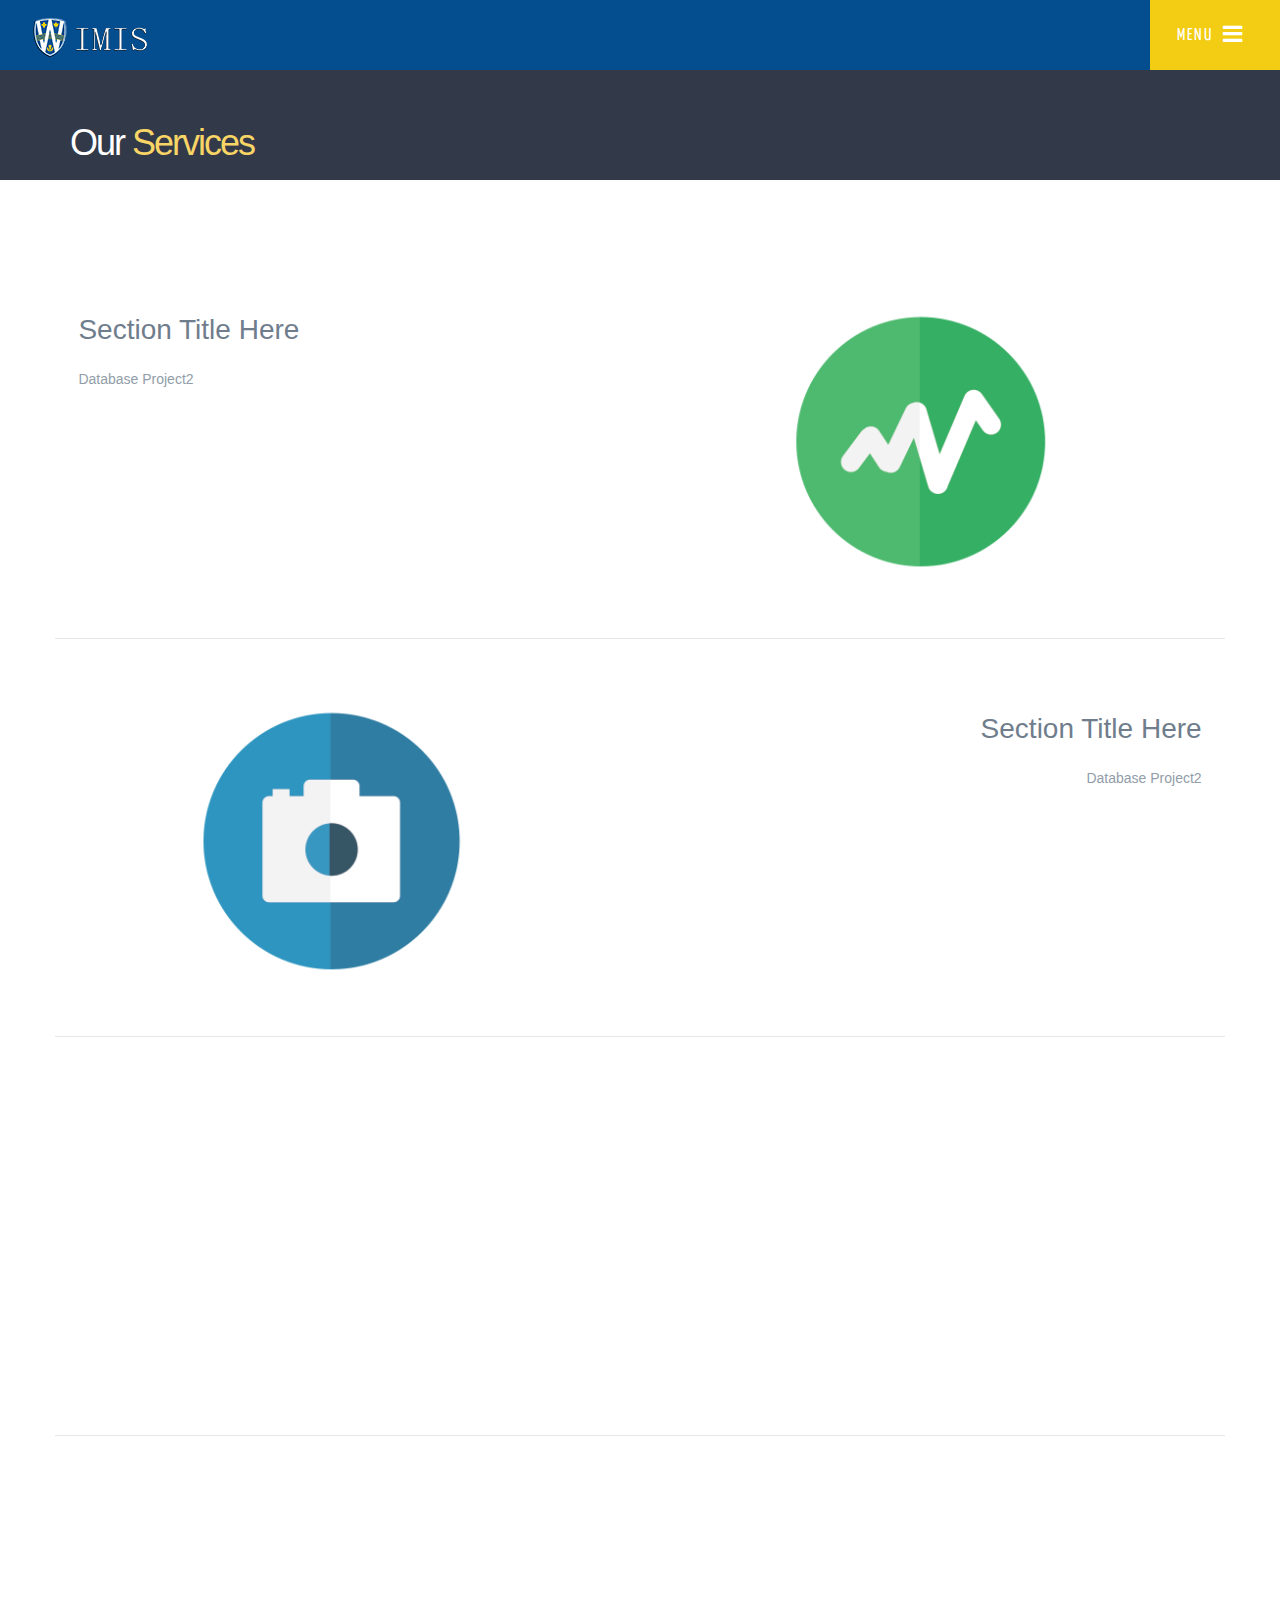
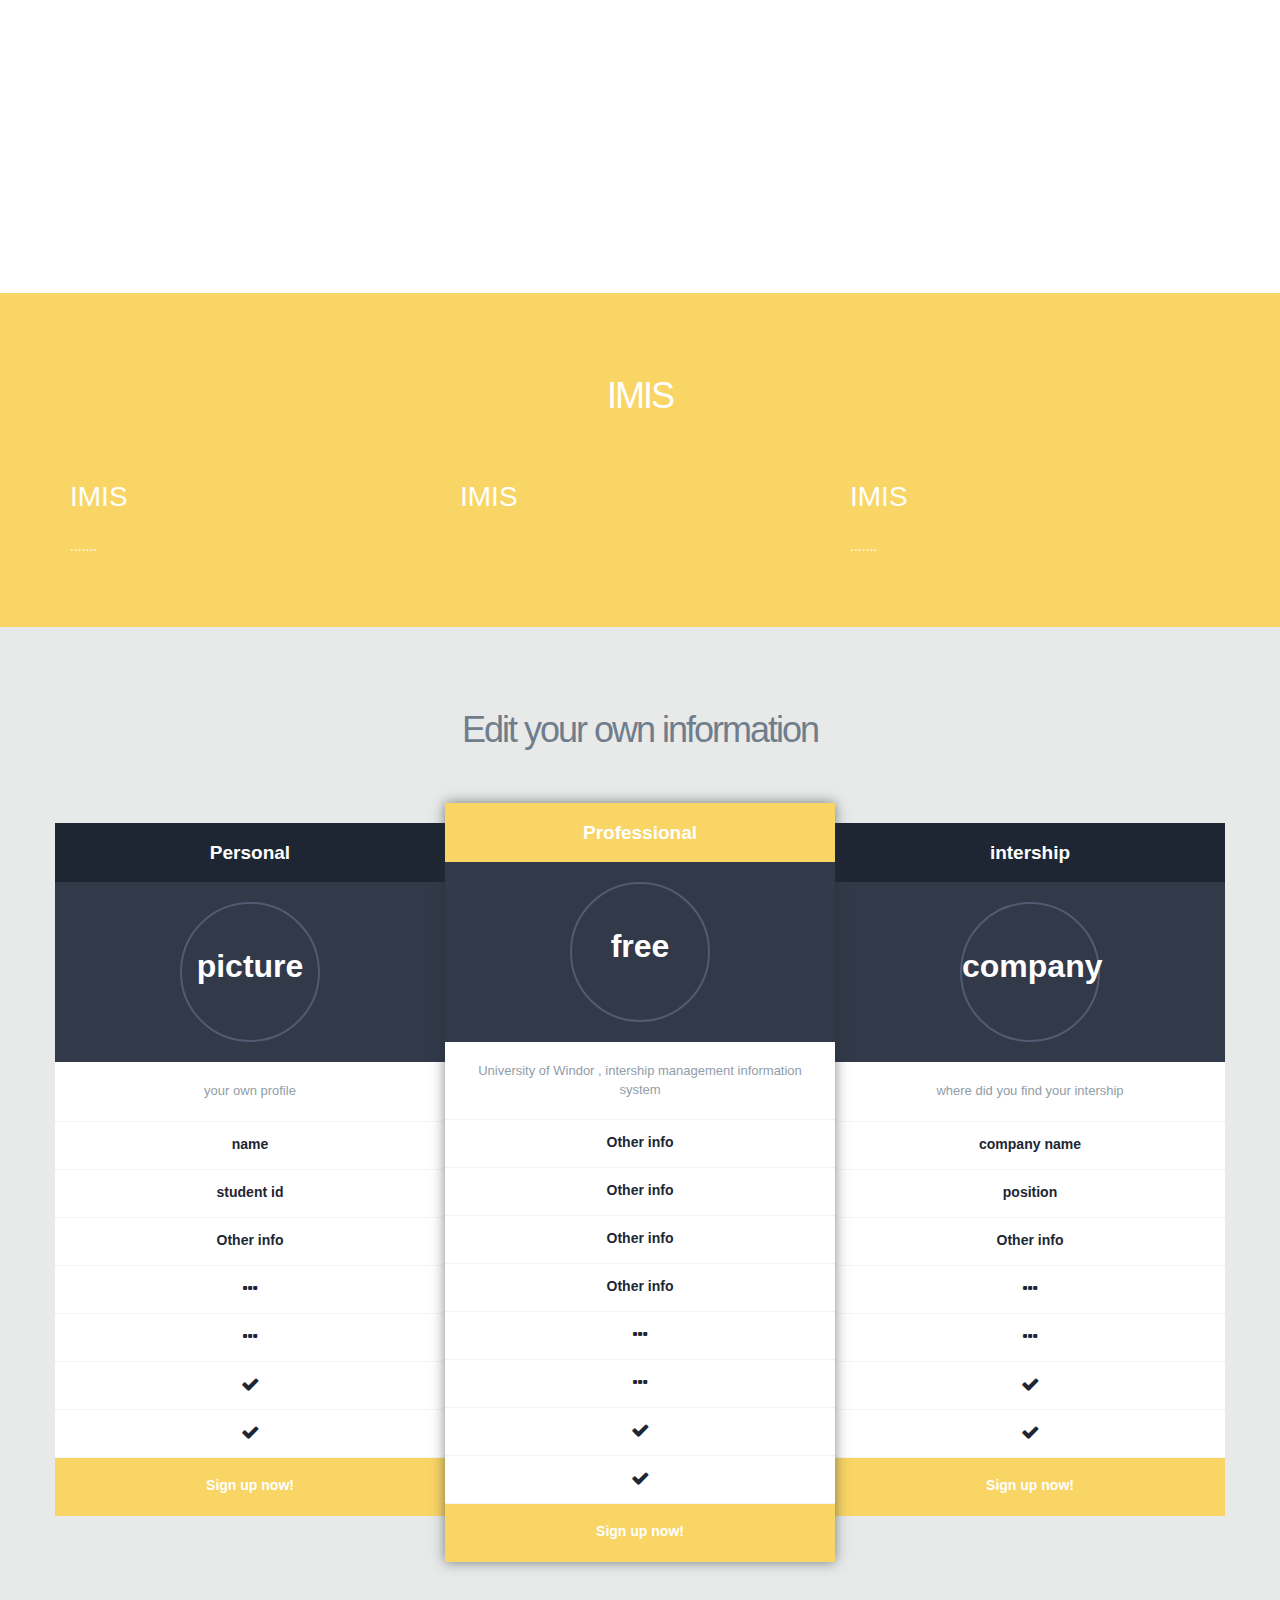
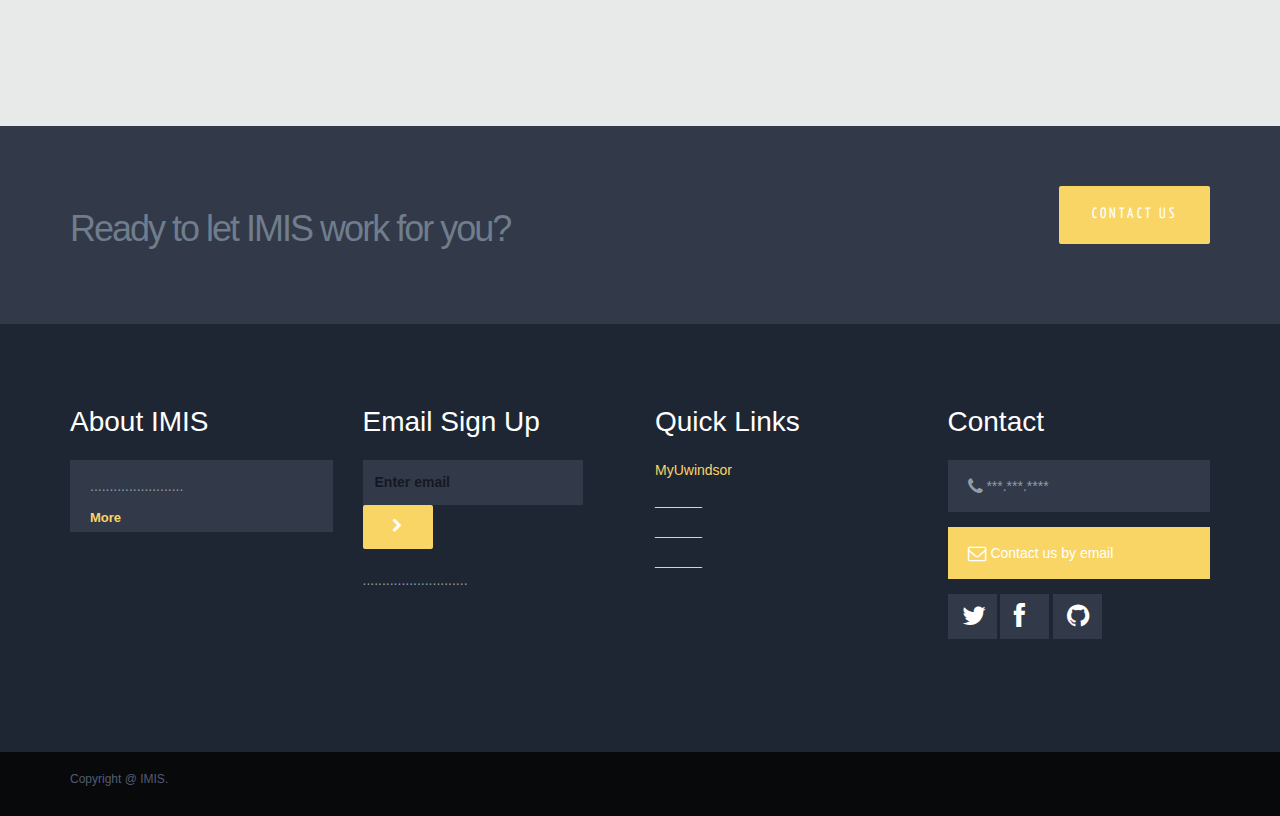
<file: services.html>
<!DOCTYPE html>
<html lang="en"><head>
  <meta charset="utf-8">
  <title>IMIS | Designed By Fe & Se</title>
  <meta name="keywords" content="flat bootstrap, bootstrap themes, HTML themes, CSS3 animation, creative responsive websites, illustration bootstrap design, blue responsive themes, mobile menu website, slide bootstrap navigation, apple inspired theme, mobile website theme">
  <meta name="description" content="">
  <meta name="viewport" content="width=device-width">
  
  <meta property="og:title" content="">
  <meta property="og:type" content="website">
  <meta property="og:url" content="">
  <meta property="og:site_name" content="">
  <meta property="og:description" content="">

  <!-- Styles -->
  <link rel="stylesheet" href="css/font-awesome.min.css">
  <link rel="stylesheet" href="css/animate.css">
  <link href='http://fonts.googleapis.com/css?family=Yanone+Kaffeesatz:400,200,300,700' rel='stylesheet' type='text/css'>
  

  <link rel="stylesheet" href="css/bootstrap.min.css">
  <link rel="stylesheet" href="css/main.css">
  <link rel="stylesheet" href="css/colors/yellow.css">
  <link rel="stylesheet" href="css/custom-styles.css">

  <script src="js/modernizr-2.6.2-respond-1.1.0.min.js"></script>

  <!-- Fav and touch icons -->
  <link rel="apple-touch-icon-precomposed" sizes="144x144" href="/apple-touch-icon-144-precomposed.png">
  <link rel="apple-touch-icon-precomposed" sizes="114x114" href="/apple-touch-icon-114-precomposed.png">
  <link rel="apple-touch-icon-precomposed" sizes="72x72" href="/apple-touch-icon-72-precomposed.png">
  <link rel="apple-touch-icon-precomposed" href="/apple-touch-icon-57-precomposed.png">
  <link rel="shortcut icon" href="/favicon.ico">
</head>

<body>
  
      <nav>
        <ul class="list-unstyled main-menu">
          
          <!--Include your navigation here-->
          <li class="text-right"><a href="#" id="nav-close">X</a></li>
            <li><a href="about.html">About <span class="icon"></span></a></li>
            <li><a href="login.html">Log In <span class="icon"></span></a></li>
            <li><a href="signup.html">Sign Up <span class="icon"></span></a></li>
            <li><a href="services.html">Services <span class="icon"></span></a></li>
            <li><a href="portfolio.html">Portfolio <span class="icon"></span></a></li>
            <li><a href="contact.php">Contact <span class="icon"></span></a></li>
        </ul>
      </nav>
          
    <div class="navbar navbar-inverse navbar-fixed-top">      
        
        <!--Include your brand here-->
        <a class="navbar-brand" href="index.html"><img src="img/uof.png" class="img-responsive" alt="Logo"></a>
        <div class="navbar-header pull-right">
          <a id="nav-expander" class="nav-expander fixed">
            MENU &nbsp;<i class="fa fa-bars fa-lg white"></i>
          </a>
        </div>
    </div>
    
    
    <!--Header Title-->
    <section id="header-title">
      <div class="container">
        <div class="row animated fadeInUpBig">
          <div class="col-sm-12">
            <h2 class="white">Our <span class="color">Services</span></h2>
          </div>
        </div>
      </div>
    </section>
    
    <!--Main-->
    <section id="main" class="white-bg">
      <div class="container">
        <div class="row">
        
          <div id="cbp-so-scroller" class="cbp-so-scroller">
    				
    				<section class="cbp-so-section">
    					<article class="cbp-so-side cbp-so-side-left">
    						<h3>Section Title Here</h3>
    						<p> Database Project2</p>
    					</article>
    					<figure class="cbp-so-side cbp-so-side-right">
    						<img src="img/services-icon1.png" class="img-responsive" alt="Responsive Web Design">
    					</figure>
    				</section>
  				
    				<section class="cbp-so-section">
    					<figure class="cbp-so-side cbp-so-side-left">
    						<img src="img/services-icon2.png" class="img-responsive" alt="Bootstrap Framework">
    					</figure>
    					<article class="cbp-so-side cbp-so-side-right">
    						<h3>Section Title Here</h3>
    						<p>Database Project2</p>
    					</article>
    				</section>
  				
    				<section class="cbp-so-section">
    					<article class="cbp-so-side cbp-so-side-left">
    						<h3>Section Title Here</h3>
    						<p>Database Project2</p>
    					</article>
    					<figure class="cbp-so-side cbp-so-side-right">
    						<img src="img/services-icon3.png" class="img-responsive" alt="Theme Options for Bootstrap">
    					</figure>
    				</section>
  				
    				<section class="cbp-so-section last">
    					<figure class="cbp-so-side cbp-so-side-left">
    						<img src="img/services-icon4.png" class="img-responsive" alt="Bootstrap Framework">
    					</figure>
    					<article class="cbp-so-side cbp-so-side-right">
    						<h3>Section Title Here</h3>
    						<p>Database Project2</p>
    					</article>
    				</section>
  				  				
    			</div>

        </div>
      </div>
    </section>
    
    
    <!--Main 2-->
    <section class="color-bg">
      <div class="container">
        <div class="row">
          <div class="col-sm-12 margin-40 text-center">
            <h2 class="white">IMIS</h2>
          </div>
        </div>
        
        <div class="row">
          
          <!--Section-->
          <div class="col-sm-4">
            <h3 class="white">IMIS</h3>
            <p class="white">.......</p>
          </div>
          
          <!--Section-->
          <div class="col-sm-4">
            <h3 class="white">IMIS</h3>
            <p class="white"......</p>
          </div>
          
          <!--Section-->
          <div class="col-sm-4">
            <h3 class="white">IMIS</h3>
            <p class="white">.......</p>
          </div>
          
        </div>
                
      </div>
    </section>
    
    
    <!--Main-->
    <section id="main2" class="gray-bg">
      <div class="container">
        <div class="row text-center margin-40">
          <h2>Edit your own information</h2>
        </div>
        
        <div class="row margin-100">
        
          <div class="col-sm-4 pricing-container">
            <br />
            <ul class="list-unstyled pricing-table text-center">
    					<li class="headline"><h5 class="white">Personal</h5></li>
    					<li class="price"><div class="amount">picture<small></small></div></li>
    					<li class="info">your own profile</li>
    					<li class="features first">name</li>
    					<li class="features">student id</li>
    					<li class="features">Other info</li>
    					<li class="features"><i class="fa fa-ellipsis-h fa-lg"></i></li>
    					<li class="features"><i class="fa fa-ellipsis-h fa-lg"></i></li>
    					<li class="features"><i class="fa fa-check fa-lg"></i></li>
    					<li class="features"><i class="fa fa-check fa-lg"></i></li>
    					<li class="features last btn-primary"><a href="signup.html">Sign up now!</a></li>
    				</ul>
          </div>


            <div class="col-sm-4 pricing-container">
                <ul class="list-unstyled pricing-table active text-center">
                    <li class="headline"><h5 class="white">Professional</h5></li>
                    <li class="price"><div class="amount">free<small></small></div></li>
                    <li class="info">University of Windor , intership management information system</li>
                    <li class="features first">Other info</li>
                    <li class="features">Other info</li>
                    <li class="features">Other info</li>
                    <li class="features">Other info</li>
                    <li class="features"><i class="fa fa-ellipsis-h fa-lg"></i></li>
                    <li class="features"><i class="fa fa-ellipsis-h fa-lg"></i></li>
                    <li class="features"><i class="fa fa-check fa-lg"></i></li>
                    <li class="features"><i class="fa fa-check fa-lg"></i></li>
                    <li class="features last btn-primary"><a href="#">Sign up now!</a></li>
                </ul>
            </div>

            <div class="col-sm-4 pricing-container">
                <br />
                <ul class="list-unstyled pricing-table text-center">
                    <li class="headline"><h5 class="white">intership</h5></li>
                    <li class="price"><div class="amount">company<small></small></div></li>
                    <li class="info">where did you find your intership</li>
                    <li class="features first">company name</li>
                    <li class="features">position</li>
                    <li class="features">Other info</li>
                    <li class="features"><i class="fa fa-ellipsis-h fa-lg"></i></li>
                    <li class="features"><i class="fa fa-ellipsis-h fa-lg"></i></li>
                    <li class="features"><i class="fa fa-check fa-lg"></i></li>
                    <li class="features"><i class="fa fa-check fa-lg"></i></li>
                    <li class="features last btn-primary"><a href="signup.html">Sign up now!</a></li>
                </ul>
            </div>
          
        </div>
      </div>
    </section>
    
    
    <!--Well-->
    <section class="dark-gray-bg">
      <div class="container">
        <div class="row">
          <div class="col-sm-8">
            <h2>Ready to let IMIS work for you?</h2>
          </div>
          
          <div class="col-sm-4 text-right">
            <a href="contact.php" class="btn btn-primary btn-lg">Contact Us</a>
          </div>
        </div>        
      </div>
    </section>
        
    
    <!--Bottom-->
    <section id="bottom">
      <div class="container">
        <div class="row">

            <!--Section 1-->
            <div class="col-sm-3 margin-40">
                <h3>About IMIS</h3>
                <div class="gray-box">
                    <p>........................</p>
                    <a class="more" href="#">More</a>
                </div>
            </div>

            <!--Section 2-->
            <div class="col-sm-3 margin-40">
                <h3>Email Sign Up</h3>
                <form class="form-inline" role="form" id="email-signup">
                    <div class="form-group">
                        <input type="email" class="form-control" id="inputEmail" placeholder="Enter email">
                    </div>
                    <button type="submit" class="btn btn-primary btn-sm"><i class="fa fa-chevron-right fa-lg"></i></button>
                </form>
                <p>...........................</p>
            </div>

            <!--Section 3-->
            <div class="col-sm-3 margin-40">
                <h3>Quick Links</h3>
                <ul class="list-unstyled bottom-links">
                    <li><a href="https://my.uwindsor.ca/">MyUwindsor</a></li>
                    <li><a href="#">______</a></li>
                    <li><a href="#">______</a></li>
                    <li><a href="#">______</a></li>
                </ul>
            </div>

            <!--Section 4-->
            <div class="col-sm-3 margin-40">
                <h3>Contact</h3>
                <div class="gray-box">
                    <p><i class="fa fa-phone fa-lg"></i> ***.***.****</p>
                </div>
                <div class="color-box">
                    <p><a href="mailto:federica0823@gmail.com"><i class="fa fa-envelope-o fa-lg"></i> Contact us by email</a></p>
                </div>
                <ul class="list-inline social-icons">
                    <li><a href="https://twitter.com/UWindsor"><i class="fa fa-twitter"></i></a></li>
                    <li><a href="https://www.facebook.com/UWindsor/"><i class="fa fa-facebook"></i></a></li>
                    <li><a href="#"><i class="fa fa-github"></i></a></li>
                </ul>

            </div>

        </div>
      </div>
    </section>


      <!--Footer-->
      <section id="footer">
          <div class="container">
              <div class="row">
                  <div class="col-sm-6">
                      <p class="copyright">Copyright @ IMIS.</p>
                  </div>
              </div>
          </div>
      </section>

   
      
    
    <!-- Javascript
    ================================================== -->
    <!-- Placed at the end of the document so the pages load faster -->
    <script src="//ajax.googleapis.com/ajax/libs/jquery/1.10.1/jquery.min.js"></script>
    <script>window.jQuery || document.write('<script src="js/jquery-1.10.1.min.js"><\/script>')</script>
    <script src="js/bootstrap.min.js"></script>
    <script src="js/jquery.navgoco.js"></script>
    <script src="js/cbpScroller.js"></script>
    <script src="js/classie.js"></script>
    <script src="js/main.js"></script>
    
    <script>
  		new cbpScroller( document.getElementById( 'cbp-so-scroller' ) );
  	</script>
     
    </body>
</html>
</file>
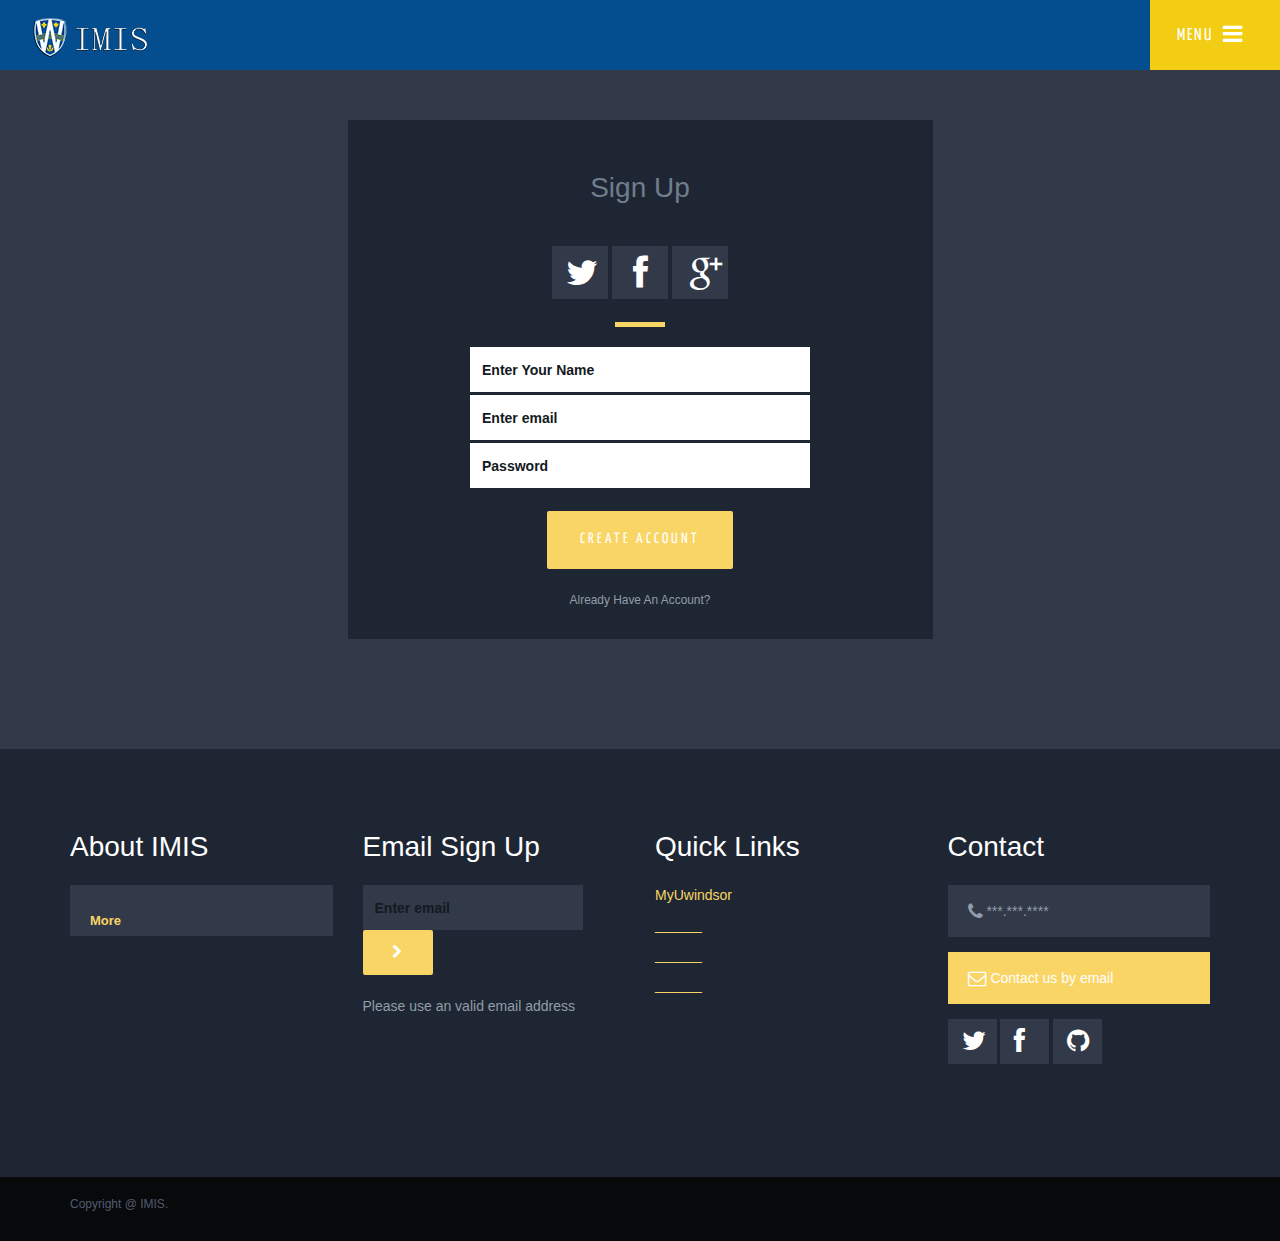
<file: signup.html>
<!DOCTYPE html>
<html lang="en"><head>
  <meta charset="utf-8">
  <title>IMIS | Designed By Fe & Se</title>
  <meta name="keywords" content="flat bootstrap, bootstrap themes, HTML themes, CSS3 animation, creative responsive websites, illustration bootstrap design, blue responsive themes, mobile menu website, slide bootstrap navigation, apple inspired theme, mobile website theme">
  <meta name="description" content="">
  <meta name="viewport" content="width=device-width">
  
  <meta property="og:title" content="">
  <meta property="og:type" content="website">
  <meta property="og:url" content="">
  <meta property="og:site_name" content="">
  <meta property="og:description" content="">

  <!-- Styles -->
  <link rel="stylesheet" href="css/font-awesome.min.css">
  <link rel="stylesheet" href="css/animate.css">
  <link href='http://fonts.googleapis.com/css?family=Yanone+Kaffeesatz:400,200,300,700' rel='stylesheet' type='text/css'>
  

  <link rel="stylesheet" href="css/bootstrap.min.css">
  <link rel="stylesheet" href="css/main.css">
  <link rel="stylesheet" href="css/colors/yellow.css">
  <link rel="stylesheet" href="css/custom-styles.css">

  <script src="js/modernizr-2.6.2-respond-1.1.0.min.js"></script>

  <!-- Fav and touch icons -->
  <link rel="apple-touch-icon-precomposed" sizes="144x144" href="/apple-touch-icon-144-precomposed.png">
  <link rel="apple-touch-icon-precomposed" sizes="114x114" href="/apple-touch-icon-114-precomposed.png">
  <link rel="apple-touch-icon-precomposed" sizes="72x72" href="/apple-touch-icon-72-precomposed.png">
  <link rel="apple-touch-icon-precomposed" href="/apple-touch-icon-57-precomposed.png">
  <link rel="shortcut icon" href="/favicon.ico">
</head>

<body>
  
      <nav>
        <ul class="list-unstyled main-menu">
          
          <!--Include your navigation here-->
          <li class="text-right"><a href="#" id="nav-close">X</a></li>
          <li><a href="about.html">About <span class="icon"></span></a></li>
          <li><a href="login.html">Log In <span class="icon"></span></a></li>
          <li><a href="signup.html">Sign Up <span class="icon"></span></a></li>
          <li><a href="services.html">Services <span class="icon"></span></a></li>
          <li><a href="portfolio.html">Portfolio <span class="icon"></span></a></li>
          <li><a href="contact.php">Contact <span class="icon"></span></a></li>
        </ul>
      </nav>
          
    <div class="navbar navbar-inverse navbar-fixed-top">      
        
        <!--Include your brand here-->
        <a class="navbar-brand" href="index.html"><img src="img/uof.png" class="img-responsive" alt="Logo"></a>
        <div class="navbar-header pull-right">
          <a id="nav-expander" class="nav-expander fixed">
            MENU &nbsp;<i class="fa fa-bars fa-lg white"></i>
          </a>
        </div>
    </div>
    
    
    <!--Main-->
    <section id="main" class="dark-gray-bg">
      <div class="container">
        <div class="row margin-50">
          
          <div class="col-sm-6 col-sm-offset-3 text-center signup">
            <h3>Sign Up</h3><br />
            
            <ul class="list-inline social-icons-signup">
              <li><a class="twitter" href="#" target="_blank"><i class="fa fa-twitter fa-lg"></i></a></li>
              <li><a class="facebook" href="#" target="_blank"><i class="fa fa-facebook fa-lg"></i></a></li>
              <li><a class="google" href="#" target="_blank"><i class="fa fa-google-plus fa-lg"></i></a></li>
            </ul>
  					 
  					<hr />
  					
  					<form role="form" id="signup">
              <div class="form-group">
                <input type="text" class="form-control" id="exampleInputName1" placeholder="Enter Your Name">
              </div>
              <div class="form-group">
                <input type="email" class="form-control" id="exampleInputEmail1" placeholder="Enter email">
              </div>
              <div class="form-group">
                <input type="password" class="form-control" id="exampleInputPassword1" placeholder="Password">
              </div>
              <br />
              <div>
                <button type="submit" class="btn btn-primary btn-lg">Create Account</button>
              </div>
              <a class="small-message" href="#"><small>Already Have An Account?</small></a>
            </form>
      	  
          </div><!--End Span6-->
          
        </div>
      </div>
    </section>
    
        
    
    <!--Bottom-->
    <section id="bottom">
      <div class="container">
        <div class="row">
          
          <!--Section 1-->
          <div class="col-sm-3 margin-40">
            <h3>About IMIS</h3>
            <div class="gray-box">
              <p></p>
              <a class="more" href="#">More</a>
            </div>
          </div>
          
          <!--Section 2-->
          <div class="col-sm-3 margin-40">
            <h3>Email Sign Up</h3>
            <form class="form-inline" role="form" id="email-signup">
              <div class="form-group">
                <input type="email" class="form-control" id="inputEmail" placeholder="Enter email">
              </div>
              <button type="submit" class="btn btn-primary btn-sm"><i class="fa fa-chevron-right fa-lg"></i></button>
            </form>
            <p>Please use an valid email address</p>
          </div>
          
          <!--Section 3-->
          <div class="col-sm-3 margin-40">
            <h3>Quick Links</h3>
            <ul class="list-unstyled bottom-links">
              <li><a href="https://my.uwindsor.ca/">MyUwindsor</a></li>
              <li><a href="#">______</a></li>
              <li><a href="#">______</a></li>
              <li><a href="#">______</a></li>
            </ul>
          </div>
          
          <!--Section 4-->
          <div class="col-sm-3 margin-40">
            <h3>Contact</h3>
            <div class="gray-box">
              <p><i class="fa fa-phone fa-lg"></i> ***.***.****</p>
            </div>
            <div class="color-box">
              <p><a href="mailto:federica0823@gmail.com"><i class="fa fa-envelope-o fa-lg"></i> Contact us by email</a></p>
            </div>
            <ul class="list-inline social-icons">
              <li><a href="https://twitter.com/UWindsor"><i class="fa fa-twitter"></i></a></li>
              <li><a href="https://www.facebook.com/UWindsor/"><i class="fa fa-facebook"></i></a></li>
              <li><a href="#"><i class="fa fa-github"></i></a></li>
            </ul>
            
          </div>
          
        </div>
      </div>
    </section>

    <!--Footer-->
    <section id="footer">
      <div class="container">
        <div class="row">
          <div class="col-sm-6">
            <p class="copyright">Copyright @ IMIS.</p>
          </div>
        </div>
      </div>
    </section>
    
    <!-- Javascript
    ================================================== -->
    <!-- Placed at the end of the document so the pages load faster -->
    <script src="//ajax.googleapis.com/ajax/libs/jquery/1.10.1/jquery.min.js"></script>
    <script>window.jQuery || document.write('<script src="js/jquery-1.10.1.min.js"><\/script>')</script>
    <script src="js/bootstrap.min.js"></script>
    <script src="js/jquery.navgoco.js"></script>
    <script src="js/main.js"></script>
    
         
    </body>
</html>
</file>
<file: css/colors/yellow.css>
/* ==========================================================================
   Red styles
   ========================================================================== */
.color {
  color: #f9d566;
}

hr {
  background: none repeat scroll 0 0 #f9d566;
  border: 0 none;
  height: 5px;
  width: 50px;
}

a.more {
  color: #f9d566;
  text-decoration: none; 
}

a:hover.more {
  color: #f9d566;
}



/* ---------------  Buttons ----------------- */

.btn-primary {
  background-color: #f9d566;
  border-color: rgba(0, 0, 0, 0);
  color: #FFFFFF;
}

.btn-primary:hover, .btn-primary:focus, .btn-primary:active, .btn-primary.active {
  background-color: #e9ba2d;
  border-color: transparent;
  color: #FFFFFF;
  -webkit-transition: all 0.35s ease-in-out;
  -moz-transition: all 0.35s ease-in-out;
  -o-transition: all 0.35s ease-in-out;
  transition: all 0.35s ease-in-out;
}


/* --------------- Main Styles ----------------- */
.color-bg {
  background: #f9d566;
}

/* --------------- Home page Icons ----------------- */
.home-icons {
  color: #f9d566;
  width: 160px;
  height: 160px;
  border: 2px solid #edeef0;
  border-radius: 80px;
  padding-top: 50px;
}



/* --------------- Latest Work Icons ----------------- */
.thumbs a {
	background-color: #f9d566;
}

.list-inline.filter > li:hover {
    background: none repeat scroll 0 0 #f9d566;
    color: #FFFFFF;
}


/* --------------- Latest News ----------------- */
.news-link:hover .news-box {
  border-left: 6px solid #f9d566;
  -webkit-transition: all 0.35s ease-in-out;
  -moz-transition: all 0.35s ease-in-out;
  -o-transition: all 0.35s ease-in-out;
  transition: all 0.35s ease-in-out;
}


/* --------------- Testimonial Carousel ----------------- */
.carousel-control {
    color: #f9d566;
    font-size: 30px;
    text-shadow: 0 0px 0px rgba(0, 0, 0, 0.0);
    opacity: 0.5;
}

.carousel-control:hover, .carousel-control:focus {
    color: #f9d566;
    opacity: 1;
}


/* --------------- Blog Section ----------------- */
.blog-meta a {
  color: #f9d566;
}

.blog-meta a:hover {
  color: #e9ba2d;
}

.pagination > li > a:hover, .pagination > li > span:hover, .pagination > li > a:focus, .pagination > li > span:focus {
    background-color: #f9d566;
}

blockquote {
    border-left: 5px solid #f9d566;
    margin: 0 0 20px;
    padding: 10px 20px;
}


/* --------------- Bottom Section ----------------- */
.color-box {
  background: #f9d566;
  padding: 15px 20px 5px 20px;
  margin-bottom: 15px;
}

.bottom-links li a {
  color: #f9d566;
}

.bottom-links li a:hover {
 color: #e9ba2d; 
}

.social-icons li:hover {
  background: #f9d566;
  -webkit-transition: all 0.2s ease-in-out;
  -moz-transition: all 0.2s ease-in-out;
  -o-transition: all 0.2s ease-in-out;
  transition: all 0.2s ease-in-out;
}


/* --------------- Pricing Tables ----------------- */
.pricing-table.active .headline {
  background: #f9d566;
}
</file>
<file: css/custom-styles.css>
/* ==========================================================================
   Insert Your Custom Styles Below. All styles located in this file will
   override existing main.css stylesheets.
   ========================================================================== */
</file>
<file: css/colors/red.css>
/* ==========================================================================
   Red styles
   ========================================================================== */
.color {
  color: #F0626A;
}

hr {
  background: none repeat scroll 0 0 #F0626A;
  border: 0 none;
  height: 5px;
  width: 50px;
}

a.more {
  color: #F0626A;
  text-decoration: none; 
}

a:hover.more {
  color: #F0626A;
}



/* ---------------  Buttons ----------------- */

.btn-primary {
  background-color: #F0626A;
  border-color: rgba(0, 0, 0, 0);
  color: #FFFFFF;
}

.btn-primary:hover, .btn-primary:focus, .btn-primary:active, .btn-primary.active {
  background-color: #d1565c;
  border-color: transparent;
  color: #FFFFFF;
  -webkit-transition: all 0.35s ease-in-out;
  -moz-transition: all 0.35s ease-in-out;
  -o-transition: all 0.35s ease-in-out;
  transition: all 0.35s ease-in-out;
}


/* --------------- Main Styles ----------------- */
.color-bg {
  background: #F0626A;
}

/* --------------- Home page Icons ----------------- */
.home-icons {
  color: #F0626A;
  width: 160px;
  height: 160px;
  border: 2px solid #edeef0;
  border-radius: 80px;
  padding-top: 50px;
}



/* --------------- Latest Work Icons ----------------- */
.thumbs a {
	background-color: #F0626A;
}

.list-inline.filter > li:hover {
    background: none repeat scroll 0 0 #F0626A;
    color: #FFFFFF;
}


/* --------------- Latest News ----------------- */
.news-link:hover .news-box {
  border-left: 6px solid #F0626A;
  -webkit-transition: all 0.35s ease-in-out;
  -moz-transition: all 0.35s ease-in-out;
  -o-transition: all 0.35s ease-in-out;
  transition: all 0.35s ease-in-out;
}


/* --------------- Testimonial Carousel ----------------- */
.carousel-control {
    color: #F0626A;
    font-size: 30px;
    text-shadow: 0 0px 0px rgba(0, 0, 0, 0.0);
    opacity: 0.5;
}

.carousel-control:hover, .carousel-control:focus {
    color: #F0626A;
    opacity: 1;
}


/* --------------- Blog Section ----------------- */
.blog-meta a {
  color: #F0626A;
}

.blog-meta a:hover {
  color: #d1565c;
}

.pagination > li > a:hover, .pagination > li > span:hover, .pagination > li > a:focus, .pagination > li > span:focus {
    background-color: #F0626A;
}

blockquote {
    border-left: 5px solid #F0626A;
    margin: 0 0 20px;
    padding: 10px 20px;
}


/* --------------- Bottom Section ----------------- */
.color-box {
  background: #F0626A;
  padding: 15px 20px 5px 20px;
  margin-bottom: 15px;
}

.bottom-links li a {
  color: #F0626A;
}

.bottom-links li a:hover {
 color: #d1565c; 
}

.social-icons li:hover {
  background: #F0626A;
  -webkit-transition: all 0.2s ease-in-out;
  -moz-transition: all 0.2s ease-in-out;
  -o-transition: all 0.2s ease-in-out;
  transition: all 0.2s ease-in-out;
}


/* --------------- Pricing Tables ----------------- */
.pricing-table.active .headline {
  background: #F0626A;
}
</file>
<file: css/main.css>
/*!
 * Plixis v1.0
 *
 * Copyright 2013 Theme Armada
 * Visit us for more Bootstrap themes at:
 * http://www.themearmada.com
 *
 * Handcrafted with love in Atlanta!
 */


/* ==========================================================================
   Global styles
   ========================================================================== */

.navbar, .btn, .main-menu, .filter {
  font-family: 'Yanone Kaffeesatz', sans-serif;
  text-transform: uppercase;
  letter-spacing: 2px;
  font-weight: 400;
}

h1 {
  color: #FFFFFF;
  font-size: 70px;
  line-height: 70px;
  letter-spacing: -3px;
}

h2 {
  color: #6F7D8C;
  font-size: 36px;
  line-height: 46px;
  letter-spacing: -2px;
}

h3 {
  color: #6F7D8C;
  font-size: 28px;
  line-height: 36px;
  font-weight: 300;
  margin-bottom: 20px;
}

h4 {
  color: #FFFFFF;
  font-size: 21px;
  line-height: 21px;
  font-weight: bold;
  margin-bottom: 20px;
}

h5 {
  color: #525C71;
  font-size: 19px;
  line-height: 19px;
  font-weight: bold;
}

h6 {
  color: #FFFFFF;
  font-size: 19px;
  line-height: 19px;
  font-weight: 300;
}

p {
  color: #919da8;
  font-size: 14px;
  line-height: 22px;
}

small {
  color: #919da8;
}

.more {
  font-weight: bold;
  font-size: 13px;
}


/*----------------Buttons-----------------*/
.btn:focus {
  outline: 0px auto -webkit-focus-ring-color;
  outline: none;
}

.btn {
  text-transform: uppercase;
  letter-spacing: 3px;
  border-radius: 2px;
  margin-bottom: 20px;
}

.btn-lg {
  font-size: 15px;
  line-height: 1.33;
  padding: 18px 32px;
}

.btn-sm {
  font-size: 11px;
  line-height: 1.33;
  padding: 14px 28px;
}


/*----------------Utilities-----------------*/

a {
  color: inherit;
  text-decoration: none;
}

a:hover {
  text-decoration: none;
  color: inherit;
  -webkit-transition: all 0.35s ease-in-out;
  -moz-transition: all 0.35s ease-in-out;
  -o-transition: all 0.35s ease-in-out;
  transition: all 0.35s ease-in-out;
}

/*----------------Margins-----------------*/

.margin-0 {
    margin-bottom: 0 !important;
}
.margin-10 {
    margin-bottom: 10px !important;
}
.margin-15 {
    margin-bottom: 15px !important;
}
.margin-20 {
    margin-bottom: 20px !important;
}
.margin-30 {
    margin-bottom: 30px !important;
}
.margin-40 {
    margin-bottom: 40px !important;
}
.margin-50 {
    margin-bottom: 50px !important;
}
.margin-60 {
    margin-bottom: 60px !important;
}
.margin-70 {
    margin-bottom: 70px !important;
}
.margin-80 {
    margin-bottom: 80px !important;
}
.margin-90 {
    margin-bottom: 90px !important;
}
.margin-100 {
    margin-bottom: 100px !important;
}


/*----------------Colors-----------------*/

.black {
  color: #1E2633;
}

.extra-dark-gray {
  color: #323949;
}

.dark-gray {
  color: #525C71;
}

.gray {
  color: #6F7D8C;
}

.light-gray {
  color: #9FAAAD;
}

.extra-light-gray {
  color: #E8EAEA;
}

.white {
  color: #FFFFFF;
}


/* ==========================================================================
   Navigation styles
   ========================================================================== */
.navbar {
  height: 70px;
  background: #044D8E;
  margin-bottom: 0px;
}

.navbar-inverse {
  background-color: #044D8E;
  border-color: transparent;
}


a.nav-expander {
  background:#F2CD13;
  color: #FFFFFF;
  display: block;
  font-size: 1em;
  font-weight: 400;
  margin-right: 0;
  height: 70px;
  width: 130px;
  font-size: 17px;
  padding: 1.4em 1.6em 2em 1.6em;
  position: absolute;
  right: 0;
  text-decoration: none;
  text-transform: uppercase;
  top: 0;
  z-index: 12;

  transition: right 0.3s ease-in-out 0s;
  -webkit-transition: right 0.3s ease-in-out 0s;
  -moz-transition: right 0.3s ease-in-out 0s;
  -o-transition: right 0.3s ease-in-out 0s;

}

a.nav-expander:hover {
  cursor: pointer;
}

a.nav-expander.fixed {
  position: fixed;
}

.nav-expanded a.nav-expander.fixed {
    right: 16.4em;
}

nav {
  background: #044D8E;
  display: block;
  height: 100%;
  overflow: auto;
  position: fixed;
  right: -20em;
  top: 0;
  width: 20em;
  z-index: 2000;
  
  transition: right 0.3s ease-in-out 0s;
  -webkit-transition: right 0.3s ease-in-out 0s;
  -moz-transition: right 0.3s ease-in-out 0s;
  -o-transition: right 0.3s ease-in-out 0s;

}
.nav-expanded nav {
  right: 0;
}

body.nav-expanded {
  margin-left: 0em;
  transition: right 0.4s ease-in-out 0s;
  -webkit-transition: right 0.4s ease-in-out 0s;
  -moz-transition: right 0.4s ease-in-out 0s;
  -o-transition: right 0.4s ease-in-out 0s;
}

#nav-close {
  font-family: "Helvetica Neue",Helvetica,Arial,sans-serif;
  font-weight: 300;
  font-size: 24px;
  padding-right: 10px;
}

.main-menu {
  padding-top: 12px;
}

.main-menu li {
  border-bottom: 1px solid #323949;
  margin-left: 20px;
  font-size: 18px;
  padding: 12px;
}

.main-menu li a {
  color: #6F7D8C;
  text-decoration: none;
}

.main-menu li a:hover {
  color: #FFFFFF;
  text-decoration: none;
}

.main-menu li .sub-nav {
  border-bottom: 0px;
  padding: 4px;
}

.main-menu a .caret {
	width: 0;
	height: 0;
	display: inline-block;
	vertical-align: top;
	border-top: 4px solid #4f5963;
	border-right: 4px solid transparent;
	border-left: 4px solid transparent;
	content: "";
    margin-top: 8px;
}

.main-menu a:hover .caret {
	border-top-color: #4f5963;
}

.main-menu li.open > a > .caret {
	border-top: none;
	border-bottom: 4px solid #4f5963;
	border-right: 4px solid transparent;
	border-left: 4px solid transparent;
}

.main-menu li.open > a:hover > .caret {
	border-bottom-color: #4f5963;
}

.icon:before {
  font-family: 'FontAwesome';
  font-style: normal;
  font-variant: normal;
  font-weight: normal;
  line-height: 1;
  text-transform: none;
  content: '\f105';
}

.main-menu li > a > span.icon {
  float: right;
  margin: 0.1em 1.7em -0.1em 0;
  opacity: 0;
  -webkit-transition: all 0.2s ease-in-out;
  -moz-transition: all 0.2s ease-in-out;
  -o-transition: all 0.2s ease-in-out;
  transition: all 0.2s ease-in-out;

}

.main-menu li > a:hover > span.icon {
  float: right;
  margin: 0.1em 0.8em -0.1em 0;
  opacity: 1;
}




/* ==========================================================================
   Main styles
   ========================================================================== */
section {
  padding: 60px 0px;
}

.white-bg {
  background: #FFFFFF;
}

.gray-bg {
  background: #E8EAEA;
}

.dark-gray-bg {
  background: #323949;
}


.dark-bg {
  background: #1E2633;
}

#main {
  height: auto;
}

#header-title {
  background: #323949;
  padding-top: 100px;
  height: 180px;
  overflow: hidden;
}

#message {
  background: url(../img/message-bg.jpg) no-repeat center center fixed;
  min-height: 300px;
  -webkit-background-size: cover;
  -moz-background-size: cover;
  -o-background-size: cover;
  background-size: cover;
  padding-top: 120px;
  text-shadow: 1px 2px 7px rgba(0,0,0,0.80);
}

#background-image-header {
  background: url(../img/background-image.jpg) no-repeat center center;
  height: auto;
  -webkit-background-size: cover;
  -moz-background-size: cover;
  -o-background-size: cover;
  background-size: cover;
  padding-top: 120px;
  overflow: hidden;
}

#background-image-header img {
  margin: auto;
}

.team-member {
  padding-top: 30px;
}

.team-member p {
  padding: 20px 30px 0px 30px;
}


/*----------------Collaps Panel-----------------*/

#accordion {
    margin: auto;
    width: 96%;
}
.panel {
    background-color: #FFFFFF;
    border: 0px solid rgba(0, 0, 0, 0);
    border-radius: 0;
    box-shadow: 0 1px 1px rgba(0, 0, 0, 0.05);
    margin-bottom: 20px;
}

.panel-default {
    border-color: rgba(0, 0, 0, 0);
}

.panel-group .panel {
    border-radius: 0px;
    margin-bottom: 0;
    overflow: hidden;
}

.panel-default > .panel-heading {
    background-color: #323949;
    border-color: rgba(0, 0, 0, 0);
    color: #FFFFFF;
}

.panel-heading {
    border-bottom: 1px solid rgba(0, 0, 0, 0);
    border-top-left-radius: 0;
    border-top-right-radius: 0;
    padding: 18px 15px;
}

.panel-body {
  color: #919da8;
  font-size: 14px;
  line-height: 22px;
}



/*----------------Form Elements-----------------*/
.form-inline .form-group {
    vertical-align: top;
}

.form-control {
    background-color: #FFFFFF;
    background-image: none;
    border: 0 solid rgba(0, 0, 0, 0);
    border-radius: 0;
    box-shadow: 0 0 0 rgba(0, 0, 0, 0) inset;
    color: #323949;
    display: block;
    font-size: 14px;
    margin: auto;
    font-weight: bold;
    height: 45px;
    line-height: 1.42857;
    padding: 6px 12px;
    transition: border-color 0.15s ease-in-out 0s, box-shadow 0.15s ease-in-out 0s;
    vertical-align: middle;
    width: 100%;
}

.form-control:focus {
    border-color: transparent;
    box-shadow: 0 0px 0px rgba(0, 0, 0, 0.0) inset, 0 0 0px rgba(12,23,32,0.0);
    outline: 0 none;
}

.form-group {
    margin-bottom: 3px;
}

.form-control::-webkit-input-placeholder {
   color: #141921;
}

.form-control:-moz-placeholder { /* Firefox 18- */
   color: #141921;  
}

.form-control::-moz-placeholder {  /* Firefox 19+ */
   color: #141921;  
}

.form-control:-ms-input-placeholder {  
   color: #141921;  
}

.required {
    color: #F0626A;
    font-weight: bold;
    font-size: 12px;
    list-style: none outside none;
    margin-top: -35px;
    position: absolute;
    right: 25px;
}

.type {
    color: #F0626A;
    list-style: none outside none;
    margin-top: -35px;
    position: absolute;
    right: 25px;
}

.form-control.parsley-validated.parsley-error {
  border: 2px solid #F0626A;
  
}



/* ==========================================================================
   Home Page styles
   ========================================================================== */
#header {
  background: #1E2633;
  height: 700px;
  overflow: hidden;
}

.header-info {
  margin-top: 15%;
}


.delay1 {
	animation-delay: 0.8s;
	-moz-animation-delay: 0.8s;
	-webkit-animation-delay: 0.8s;
	-o-animation-delay: 0.8s;
}

.delay2 {
	animation-delay: 1s;
	-moz-animation-delay: 1s;
	-webkit-animation-delay: 1s;
	-o-animation-delay: 1s;
}

.delay3 {
	animation-delay: 1.2s;
	-moz-animation-delay: 1.2s;
	-webkit-animation-delay: 1.2s;
	-o-animation-delay: 1.2s;
}

.delay4 {
	animation-delay: 1.5s;
	-moz-animation-delay: 1.5s;
	-webkit-animation-delay: 1.5s;
	-o-animation-delay: 1.5s;
}


.col-link:hover i  {
  color: #6F7D8C;
  background: #323949;
  border: 2px solid #333a4b;
  padding-top: 50px;
  -webkit-transition: all 0.35s ease-in-out;
  -moz-transition: all 0.35s ease-in-out;
  -o-transition: all 0.35s ease-in-out;
  transition: all 0.35s ease-in-out;
}

/*----------------Latest Work-----------------*/

.thumbs {
	padding: 0px;
  overflow: hidden;
  position: relative;
  margin: auto;
  color: #FFFFFF;
  font: 14px; 
}

.thumbs a {
  bottom: -200px;
  color: #FFFFFF;
  left: 0;
  opacity: 0;
  position: absolute;
  right: 0;
  text-align: left;
  top: 0;
  z-index: 100;
}

.thumbs a span.title {
	display: table;
	width: 80%;
	height: 90%;
	padding-left: 30px;
}

.thumbs a span.title span {
	color: #FFFFFF;
  font-size: 28px;
  line-height: 36px;
  font-weight: 300;
	vertical-align: middle;
	display: table-cell;
	
}

.thumbs a span.title span.project-info {
  color: #FFFFFF;
  font-size: 15px;
  line-height: 17px;
  font-weight: normal;
}

.thumbs a:hover {
	bottom: 0;
  opacity: 1;
  transition: opacity 0.30s ease-in-out 0s, bottom 0.4s cubic-bezier(0.25, 0.840, 0, 1) 0s;
}

/*----------------Owl Carousel-----------------*/
.owl-item .thumbs {
  width: 100%;
}

.owl-theme .owl-controls{
	margin-top: 20px;
	text-align: center;
}

/* Clickable class fix problem with hover on touch devices */
/* Use it for non-touch hover action */
.owl-theme .owl-controls.clickable .owl-buttons div:hover{
	filter: Alpha(Opacity=100);/*IE7 fix*/
	opacity: 1;
	text-decoration: none;
}

/* Styling Pagination*/

.owl-theme .owl-controls .owl-page{
	display: inline-block;
	zoom: 1;
	*display: inline;/*IE7 life-saver */
}
.owl-theme .owl-controls .owl-page span{
	display: block;
	width: 12px;
	height: 12px;
	margin: 5px 7px;
	filter: Alpha(Opacity=50);/*IE7 fix*/
	opacity: 0.5;
	-webkit-border-radius: 20px;
	-moz-border-radius: 20px;
	border-radius: 20px;
	background: #869791;
}

.owl-theme .owl-controls .owl-page.active span,
.owl-theme .owl-controls.clickable .owl-page:hover span{
	filter: Alpha(Opacity=100);/*IE7 fix*/
	opacity: 1;
}


/*----------------Portfolio Filter-----------------*/
.list-inline.filter > li {
    background: none repeat scroll 0 0 #323949;
    color: #FFFFFF;
    padding: 4px 16px;
}

.list-inline.filter a {
  color: #FFFFFF;
  text-decoration: none;
}


/*----------------Latest News-----------------*/
.news-box {
  background: #323949;
  border-left: 6px solid #404654;
  padding: 40px 18px;
  margin-bottom: 3px;
}

.news-link:hover .news-box {
  background: #404654;
}

a.news-link span.icon {
  float: right;
  margin: 0.1em 0.5em -0.1em 0;
  opacity: 0;
  -webkit-transition: all 0.2s ease-in-out;
  -moz-transition: all 0.2s ease-in-out;
  -o-transition: all 0.2s ease-in-out;
  transition: all 0.2s ease-in-out;

}

.news-link:hover span.icon {
  float: right;
  color: #FFFFFF;
  margin: 0.1em -0.1em -0.1em 0;
  opacity: 1;
}


/*----------------Testimonials-----------------*/
#testimonials {
  min-height: 540px;
}

.carousel-control.left {
    background-image: linear-gradient(to right, rgba(0, 0, 0, 0.0) 0px, rgba(0, 0, 0, 0) 100%);
    background-repeat: repeat-x;
}

.carousel-control.right {
    background-image: linear-gradient(to right, rgba(0, 0, 0, 0) 0px, rgba(0, 0, 0, 0.0) 100%);
    background-repeat: repeat-x;
    left: auto;
    right: 0;
}

.carousel-control .icon-next:before {
  font-family: 'FontAwesome';
  font-style: normal;
  font-variant: normal;
  font-weight: normal;
  text-transform: none;
  content: '\f105';
}

.carousel-control .icon-prev:before {
  font-family: 'FontAwesome';
  font-style: normal;
  font-variant: normal;
  font-weight: normal;
  text-transform: none;
  content: '\f104';
}

/*----------------Featured Clients-----------------*/
.clients img {
  margin: 20px auto;
}

a:hover.clients {
  opacity: 0.5;
}



/* ==========================================================================
   Services styles
   ========================================================================== */

.cbp-so-scroller {
	overflow: hidden;
}


/* Clear floats of children */
.cbp-so-section:before,
.cbp-so-section:after {
	content: " ";
	display: table;
}

.cbp-so-section:after {
	clear: both;
}

.cbp-so-section {
  border-bottom: 1px solid #e5e7e8;
  padding-top: 10px;
  padding-bottom: 10px;
}

.cbp-so-section.last {
  border-bottom: 0px;
}

/* Sides */
.cbp-so-side {
	width: 50%;
	float: left;
	margin: 0;
	padding: 3em 2%;
	overflow: hidden;
	min-height: 12em;
	-webkit-transition: -webkit-transform 0.5s, opacity 0.5s;
	-moz-transition: -moz-transform 0.5s, opacity 0.5s;
	transition: transform 0.5s, opacity 0.5s;
}

/* Clear floats of children */
.cbp-so-side:before,
.cbp-so-side:after {
	content: " ";
	display: table;
}

.cbp-so-side:after {
	clear: both;
}

.cbp-so-side-right {
	text-align: right;
}

.cbp-so-side-left {
	text-align: left;
}

.cbp-so-side-right img {
	float: left;
}

.cbp-so-side-left img {
	float: right;
}

/* Initial state (hidden or anything else) */
.cbp-so-init .cbp-so-side {
	opacity: 0;
}

.cbp-so-init .cbp-so-side-left {
	-webkit-transform: translateX(-80px);
	-moz-transform: translateX(-80px);
	transform: translateX(-80px);
}

.cbp-so-init .cbp-so-side-right {
	-webkit-transform: translateX(80px);
	-moz-transform: translateX(80px);
	transform: translateX(80px);
}

/* Animated state */
/* add you final states (transition) or your effects (animations) for each side */
.cbp-so-section.cbp-so-animate .cbp-so-side-left,
.cbp-so-section.cbp-so-animate .cbp-so-side-right {
	-webkit-transform: translateX(0px);
	-moz-transform: translateX(0px);
	transform: translateX(0px);
	opacity: 1;
}


/* ==========================================================================
   Pricing Styles
   ========================================================================== */
.pricing-container {
  padding-left: 0px;
  padding-right: 0px;
}

.pricing-table {
  background: #FFFFFF;
  margin-bottom: 50px;
}
.pricing-table.active {
  box-shadow: 0px 0px 12px rgba(41,46,50,0.6); 
  position: absolute;
  margin: auto;
  z-index: 200;
}

.pricing-table:hover {
  margin-top: -10px;
  -webkit-transition: all 0.15s ease-in-out;
  -moz-transition: all 0.15s ease-in-out;
  -o-transition: all 0.15s ease-in-out;
  transition: all 0.15s ease-in-out;
}

.pricing-table li {
  padding-left: 20px;
  padding-right: 20px;
}

.headline {
  background: #1E2633;
  color: #FFFFFF;
  padding: 10px;
}

.price {
    background: none repeat scroll 0 0 #323949;
    color: #FFFFFF;
    font-size: 32px;
    font-weight: bold;
    padding-bottom: 20px;
    padding-top: 20px;
}

.amount {
  width: 140px;
  height: 140px;
  background: transparent;
  border: 2px solid #525C71;
  padding-top: 40px;
  margin: auto;
  border-radius: 70px;
  -moz-border-radius: 70px;
  -webkit-border-radius: 70px;
  
}

.pricing-table:hover li.price .amount {
  border: 2px solid #FFFFFF;
  -webkit-transition: all 0.85s ease-in-out;
  -moz-transition: all 0.85s ease-in-out;
  -o-transition: all 0.85s ease-in-out;
  transition: all 0.85s ease-in-out;
}

.price small {
  font-weight: 300;
  color: #919da8;
}

.info {
  padding-top: 20px;
  padding-bottom: 20px;
  font-weight: 300;
  font-size: 13px;
  color: #919da8;
}

.features {
  color: #1E2633;
  font-weight: bold;
  padding-top: 12px;
  padding-bottom: 15px;
  border-bottom: 1px dotted #E8EAEA;
}

.features.first {
  border-top: 1px dotted #E8EAEA;
}

.features.last {
  padding-top: 17px;
  padding-bottom: 20px;
}


/* ==========================================================================
   Sign Up styles
   ========================================================================== */
.signup {
  background: #1E2633;
  margin-top: 60px;
  padding: 30px;
}

#signup .form-control {
    background-color: #FFFFFF;
    background-image: none;
    border: 0 solid rgba(0, 0, 0, 0);
    border-radius: 0;
    box-shadow: 0 0 0 rgba(0, 0, 0, 0) inset;
    color: #323949;
    display: block;
    font-size: 14px;
    max-width: 340px;
    margin: auto;
    font-weight: bold;
    height: 45px;
    line-height: 1.42857;
    padding: 6px 12px;
    transition: border-color 0.15s ease-in-out 0s, box-shadow 0.15s ease-in-out 0s;
    vertical-align: middle;
    width: 100%;
}


.social-icons-signup li {
  background: none repeat scroll 0 0 #323949;
  color: #FFFFFF;
  font-size: 26px;
  padding: 8px 18px;
  margin-bottom: 3px;
  width: 56px;
}

.social-icons-signup.list-inline > li:first-child {
    padding-left: 14px;
}


/* ==========================================================================
   Blog styles
   ========================================================================== */
article {
  background: #FFFFFF;
  margin-bottom: 40px;
  padding-bottom: 30px;
}

.blog-meta, .blog-intro, .media, .blog h3 {
  padding-left: 20px;
  padding-right: 20px;
}

.blog-meta, .blog-meta-date, .blog-meta-author, .blog-meta-tags, .blog-meta-comments {
    display: inline-block;
    margin-right: 6px;
}

.sidebar {
  padding: 10px 30px;
}

.pagination {
    border-radius: 0;
    display: inline-block;
    margin: 20px 0;
    padding-left: 0;
}

.pagination > li:first-child > a, .pagination > li:first-child > span {
    border-bottom-left-radius: 0;
    border-top-left-radius: 0;
    margin-left: 0;
}

.pagination > li:last-child > a, .pagination > li:last-child > span {
    border-bottom-right-radius: 0px;
    border-top-right-radius: 0px;
}

.pagination > li > a, .pagination > li > span {
    background-color: #323949;
    color: #FFFFFF;
    border: 0 solid #DDDDDD;
    float: left;
    line-height: 1.42857;
    margin-left: -1px;
    margin-right: 3px;
    padding: 8px 16px;
    position: relative;
    text-decoration: none;
}

.media-heading {
  color: #323949;
  font-size: 16px;
}

.media-body {
  color: #919da8;
  font-size: 14px;
  line-height: 22px;
}

.media, .media .media {
    margin-top: 35px;
}


.label-default {
    background-color: #323949;
}

.ads.list-inline > li {
    display: inline-block;
    padding-left: 0px;
    padding-right: 5px;
}

ul.ads.list-inline {
  margin-bottom: 5px;
}


/* ==========================================================================
   Contact styles
   ========================================================================== */
#map {
    height: 265px;
    padding-bottom: 0;
}

#map > iframe {
    background-color: rgba(0, 0, 0, 0);
    border: medium none;
    height: inherit;
    overflow: hidden;
    width: 100%;
}


/* ==========================================================================
   Bottom Section styles
   ========================================================================== */
#bottom {
  background: #1E2633;
}

#bottom h3 {
  color: #FFFFFF;
}

.gray-box {
  background: #323949;
  padding: 15px 20px 5px 20px;
  margin-bottom: 15px;
  word-wrap: break-word;
}

.color-box p {
  color: #FFFFFF;
  word-wrap: break-word;
}

.bottom-links li {
  padding-bottom: 10px;
}

.social-icons li {
  background: none repeat scroll 0 0 #323949;
  color: #FFFFFF;
  font-size: 26px;
  padding: 4px 14px;
  margin-bottom: 3px;
  width: 49px;
}

.social-icons.list-inline > li:first-child {
    padding-left: 14px;
}

#footer {
  background: #08090A;
  padding: 16px 0px;
}

#footer p.copyright {
  color: #525C71;
  font-size: 12px;
}

/*----------------Email Sign Up -----------------*/
#email-signup .form-control {
    background-color: #323949;
    background-image: none;
    border: 0px solid transparent;
    border-radius: 0px;
    box-shadow: 0 0px 0px rgba(0, 0, 0, 0.0) inset;
    color: #FFFFFF;
    display: block;
    font-size: 14px;
    font-weight: bold;
    height: 45px;
    line-height: 1.42857;
    padding: 6px 12px;
    transition: border-color 0.15s ease-in-out 0s, box-shadow 0.15s ease-in-out 0s;
    vertical-align: middle;
    width: 100%;
}

/* ==========================================================================
   Mobile styles
   ========================================================================== */
/* Landscape phones and down */
@media (max-width: 480px) { 

.img-responsive {
  margin: auto;
}

.cbp-so-side img {
		max-width: 120%;
		margin: auto;
}
	
.cbp-so-side {
	float: none;
	width: 100%;
	padding: 0.6em 2%;
}

.pricing-container {
  padding-left: 15px;
  padding-right: 15px;
}

.pricing-table.active {
  position: relative;
}

	
}

/* Landscape phone to portrait tablet */
@media (min-width: 481px) and (max-width: 767px) { 

.img-responsive {
  margin: auto;
}

.cbp-so-side {
	padding: 0.6em 2%;
}

.pricing-container {
  padding-left: 15px;
  padding-right: 15px;
}

.pricing-table.active {
  position: relative;
}


}


/* Portrait tablet to landscape and desktop */
@media (min-width: 768px) and (max-width: 991px) {
	
}



/* Desktops and laptops ----------- */
@media (min-width: 992px) and (max-width: 1199px) {

}
     


/* Large screens ----------- */
@media (min-width: 1200px) and (max-width: 3000px) {

}
</file>
